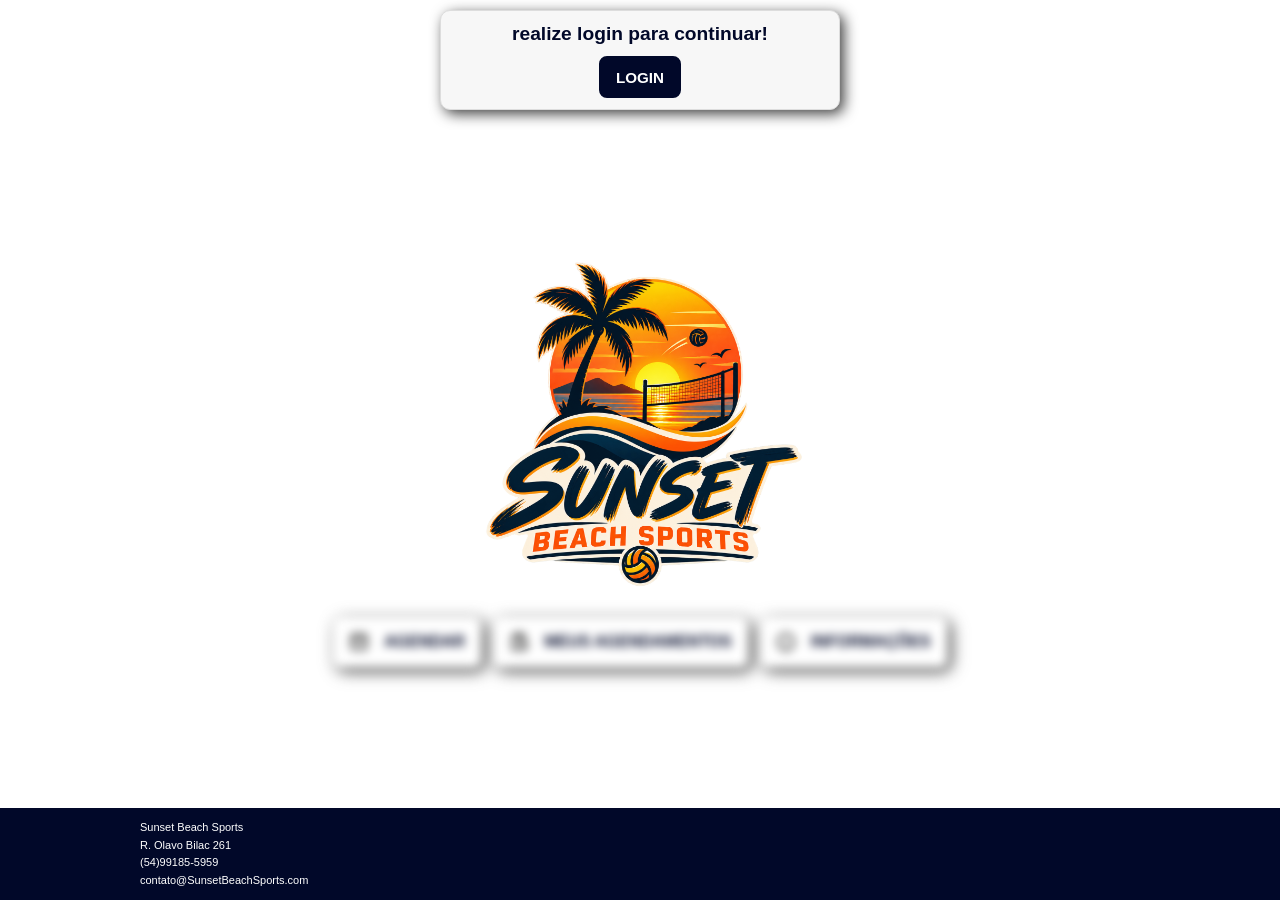
<file: index.html>
<!doctype html>
<html lang="pt-br">
  <head>
    <meta charset="UTF-8" />
    <meta name="viewport" content="width=device-width, initial-scale=1.0" />
    <title>PAGINA HOME</title>
    <link rel="stylesheet" href="CSS/global.css" />
    <link rel="stylesheet" href="CSS/index.css" />
  </head>
  <body>
    <main>
      <div id="container-usuario-logado"></div>

      <div class="container-home">
        <img
          class="logo"
          src="assets/images/global/logo.png"
          alt="logo-sunset-beach-sports"
        />
        <div id="container-desfoque" class="desfoque">
          <nav class="navegacao-home">
            <a href="./pages/agendamento.html"
              ><img
                class="icone"
                src="assets/icons/agendamentos.svg"
                alt=""
              /><span>AGENDAR</span></a
            >
            <a href="./pages/reservas.html"
              ><img class="icone" src="assets/icons/reservas.svg" alt="" />
              <span>MEUS AGENDAMENTOS</span></a
            >
            <a href="./pages/info.html"
              ><img class="icone" src="assets/icons/contato.svg" alt="" />
              <span>INFORMAÇÕES</span></a
            >
          </nav>
        </div>
      </div>
    </main>
    <footer class="rodape">
      <div class="container-info-rodape">
        <p>Sunset Beach Sports</p>
        <p>R. Olavo Bilac 261</p>
        <p>(54)99185-5959</p>
        <p>contato@SunsetBeachSports.com</p>
      </div>
      <script src="./javascript/auth.js"></script>
      <script src="./javascript/index.js"></script>
    </footer>
  </body>
</html>
</file>
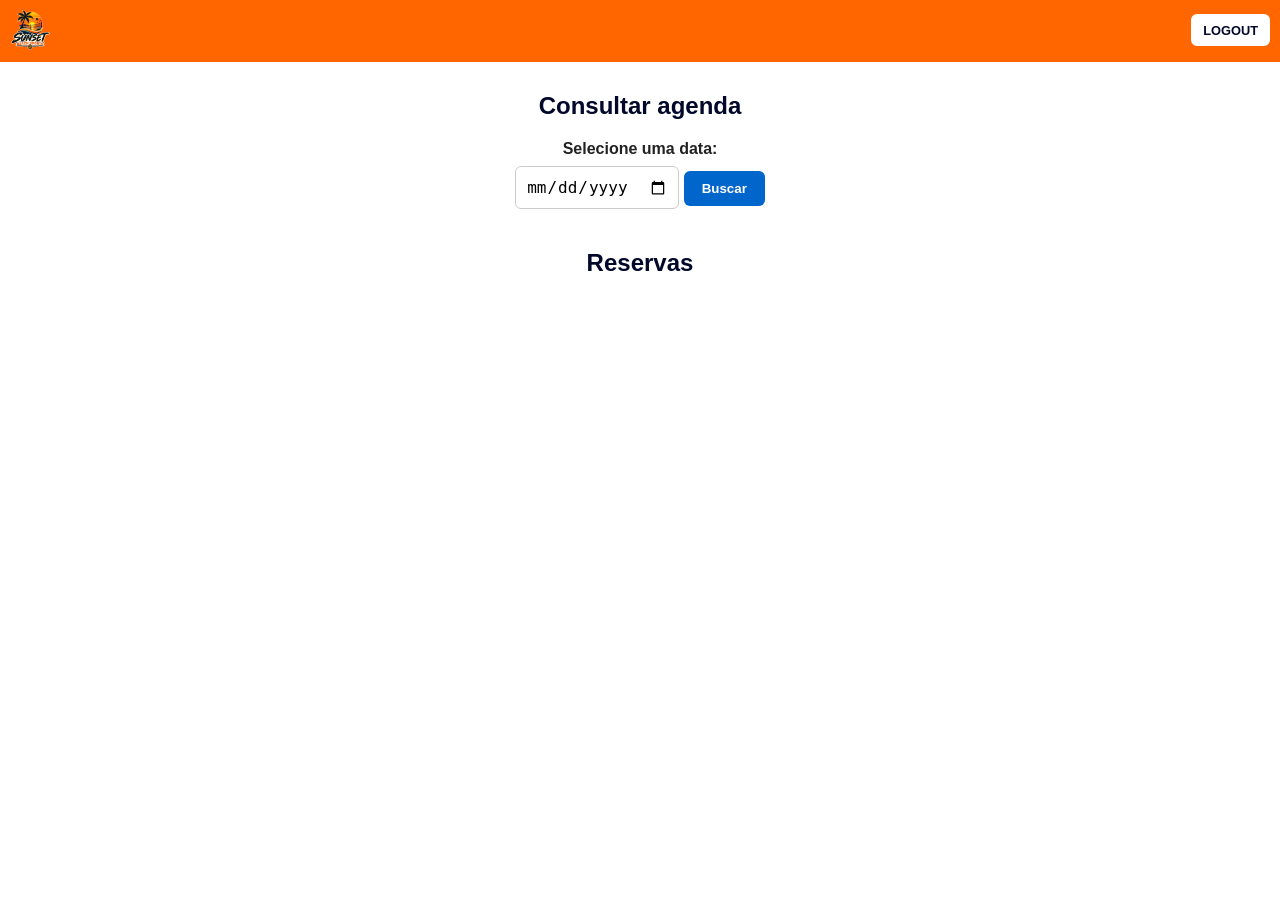
<file: pages/administrador.html>
<!doctype html>
<html lang="pt-br">
  <head>
    <meta charset="UTF-8" />

    <meta name="viewport" content="width=device-width, initial-scale=1.0" />

    <title>Consultar Reservas</title>

    <link rel="stylesheet" href="../CSS/global.css" />

    <link rel="stylesheet" href="../CSS/administrador.css" />
  </head>

  <body>
    <header>
      <nav id="navegacao-rapida">
        <img class="logo-header" src="../assets/images/global/logo.png" />
      </nav>
      <button id="btn-logout">LOGOUT</button>
    </header>
    <main>
      <section>
        <h2>Consultar agenda</h2>

        <label for="data-consulta"> Selecione uma data: </label>

        <input type="date" id="data-consulta" />

        <button id="buscar-reservas">Buscar</button>
      </section>

      <section>
        <h2>Reservas</h2>

        <div id="lista-reservas">
          <!-- Reservas serão adicionadas aqui -->
        </div>
      </section>
    </main>
    <script src="../javascript/usuarios.js" defer></script>
    <script src="../javascript/auth.js" defer></script>
    <script src="../javascript/reservas.js" defer></script>
    <script src="../javascript/administrador.js" defer></script>
  </body>
</html>
</file>
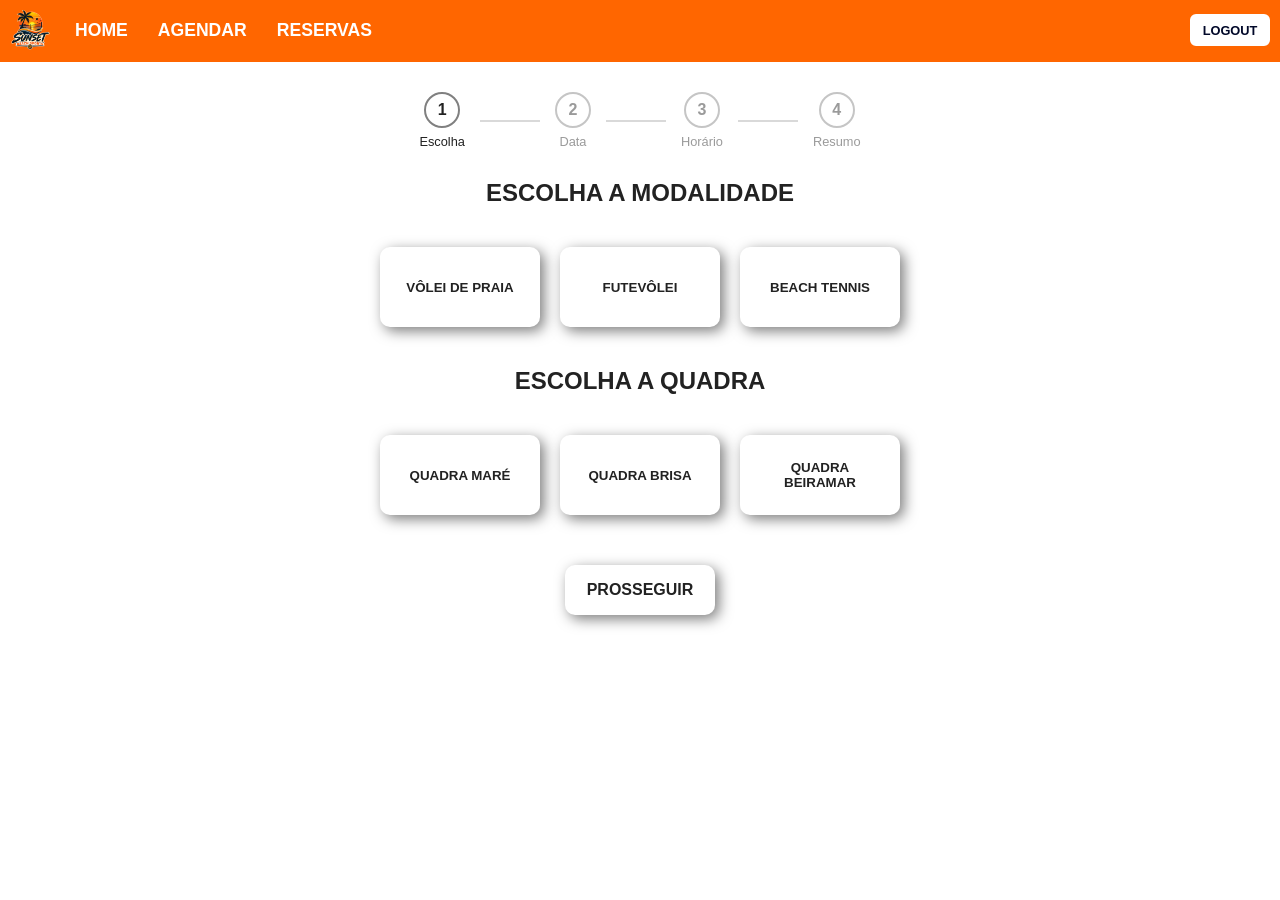
<file: pages/agendamento.html>
<!doctype html>
<html lang="pt-br">
  <head>
    <link rel="stylesheet" href="../CSS/global.css" />
    <link href="../CSS/agendamento.css" rel="stylesheet" />
    <meta charset="UTF-8" />
    <meta name="viewport" content="width=device-width, initial-scale=1.0" />
    <title>AGENDAMENTOS</title>
  </head>
  <body>
    <header>
      <nav id="navegacao-rapida">
        <img class="logo-header" src="../assets/images/global/logo.png" />
        <a href="../index.html">HOME</a>
        <a href="agendamento.html">AGENDAR</a>
        <a href="reservas.html">RESERVAS</a>
        <button id="btn-logout">LOGOUT</button>
      </nav>
    </header>
    <main>
      <div class="progresso">
        <div class="passo ativo" data-etapa="1">
          <span>1</span>
          <p>Escolha</p>
        </div>

        <div class="linha"></div>

        <div class="passo" data-etapa="2">
          <span>2</span>
          <p>Data</p>
        </div>

        <div class="linha"></div>

        <div class="passo" data-etapa="3">
          <span>3</span>
          <p>Horário</p>
        </div>

        <div class="linha"></div>

        <div class="passo" data-etapa="4">
          <span>4</span>
          <p>Resumo</p>
        </div>
      </div>
      <section id="etapa1" class="ativo">
        <h2 class="titulo-etapa">ESCOLHA A MODALIDADE</h2>

        <div class="cards-container" id="modalidades-container"></div>

        <h2 class="titulo-etapa">ESCOLHA A QUADRA</h2>

        <div class="cards-container" id="quadras-container"></div>

        <div class="seguir-progresso">
          <button type="button" class="btn-prosseguir" id="btn-etapa1">
            PROSSEGUIR
          </button>
        </div>
      </section>

      <!-- Etapa 2: Calendário -->
      <section id="etapa2">
        <h2 class="titulo-etapa">ESCOLHA UMA DATA</h2>

        <div class="calendario">
          <div class="mes" id="mes"></div>

          <div class="nav">
            <button type="button" id="mes-anterior">◀</button>
            <button type="button" id="mes-proximo">▶</button>
          </div>

          <div class="dias" id="dias"></div>
        </div>

        <div class="seguir-progresso">
          <button type="button" class="btn-voltar" id="btn-voltar-etapa2">
            VOLTAR
          </button>

          <button type="button" class="btn-prosseguir" id="btn-etapa2">
            PROSSEGUIR
          </button>
        </div>
      </section>

      <!------------------------------------------------------->
      <section id="etapa3">
        <h2 class="titulo-etapa">ESCOLHA O HORÁRIO</h2>

        <div class="horarios-container" id="horarios-container"></div>

        <div class="seguir-progresso">
          <button type="button" id="btn-voltar-etapa3">VOLTAR</button>

          <button type="button" id="btn-etapa3">PROSSEGUIR</button>
        </div>
      </section>

      <section id="etapa4">
        <h2 class="titulo-etapa">RESUMO DA RESERVA</h2>

        <div id="resumo-reserva"></div>

        <div class="acoes-resumo">
          <button type="button" id="btn-voltar-etapa4">VOLTAR</button>

          <button type="button" id="btn-confirmar-reserva">
            CONFIRMAR RESERVA
          </button>
        </div>
      </section>
    </main>
    <script src="../javascript/auth.js" defer></script>
    <script src="../javascript/main.js" defer></script>
    <script src="../javascript/dados.js" defer></script>
    <script src="../javascript/reservas.js" defer></script>
    <script src="../javascript/etapa1.js" defer></script>
    <script src="../javascript/etapa2.js" defer></script>
    <script src="../javascript/etapa3.js" defer></script>
    <script src="../javascript/etapa4.js" defer></script>
  </body>
</html>
</file>
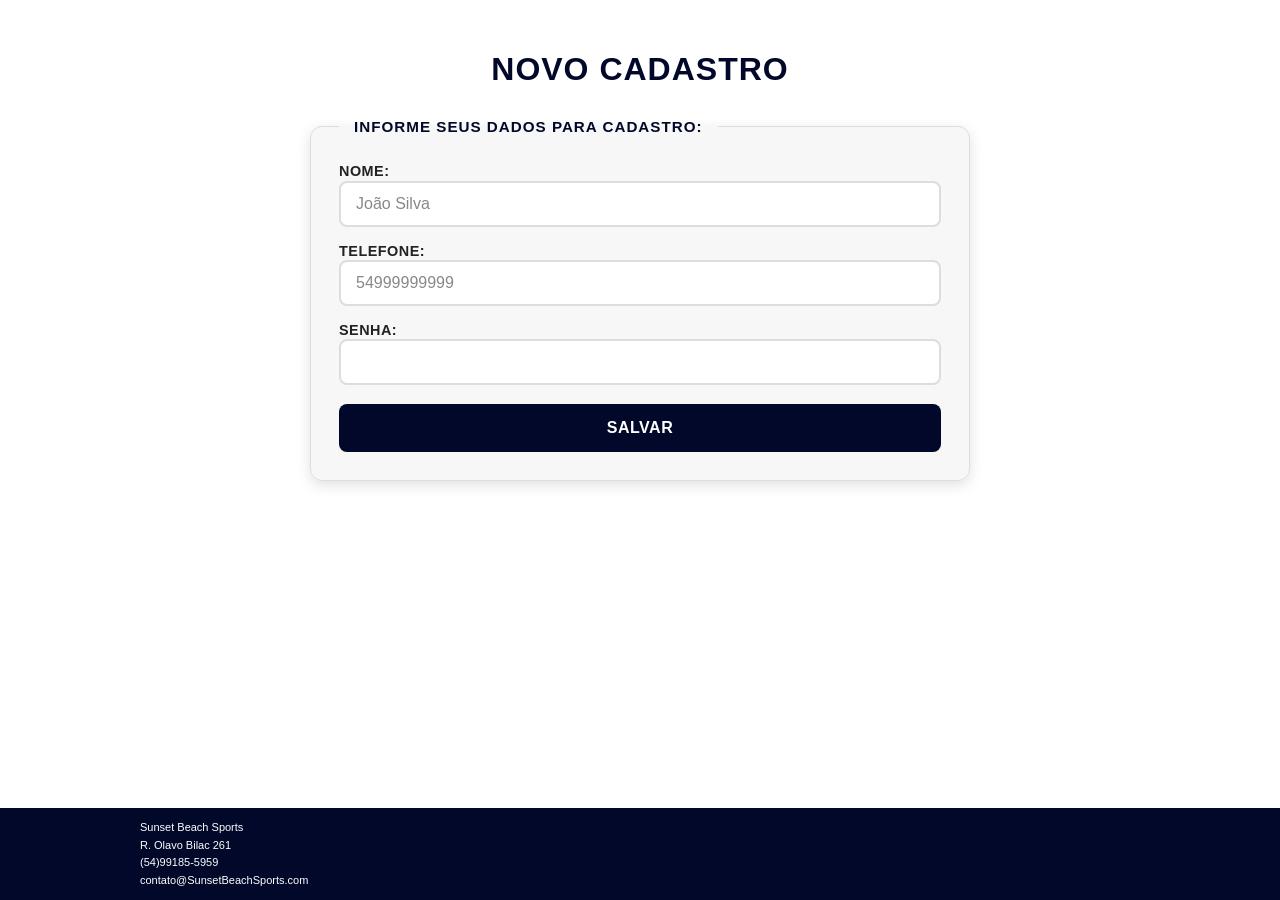
<file: pages/cadastro.html>
<!doctype html>
<html lang="pt-br">
  <head>
    <meta charset="UTF-8" />
    <meta name="viewport" content="width=device-width, initial-scale=1.0" />
    <link rel="stylesheet" href="../CSS/global.css" />
    <link rel="stylesheet" href="../CSS/cadastro.css" />
    <title>Página de Cadastro</title>
  </head>
  <body>
    <main>
      <h1 class="titulo">NOVO CADASTRO</h1>

      <form id="dados-cadastro">
        <fieldset class="fieldset-dados">
          <legend>INFORME SEUS DADOS PARA CADASTRO:</legend>
          <div class="container-inputs">
            <label
              >NOME:
              <input
                type="text"
                id="nome-usuario"
                required
                placeholder="João Silva"
            /></label>
          </div>
          <div class="container-inputs">
            <label
              >TELEFONE:
              <input
                type="tel"
                id="telefone"
                placeholder="54999999999"
                maxlength="11"
                inputmode="numeric"
                required
            /></label>
          </div>
          <div class="container-inputs">
            <label
              >SENHA:
              <input type="password" id="senha" minlength="8" required />
            </label>
          </div>
          <button type="submit">SALVAR</button>
        </fieldset>
      </form>
      <div id="container-mensagem-cadastro">
        <div id="mensagem-cadastro"></div>
      </div>
    </main>
    <footer class="rodape">
      <div class="container-info-rodape">
        <p>Sunset Beach Sports</p>
        <p>R. Olavo Bilac 261</p>
        <p>(54)99185-5959</p>
        <p>contato@SunsetBeachSports.com</p>
      </div>
    </footer>
    <script src="../javascript/usuarios.js"></script>
    <script src="../javascript/cadastro.js"></script>
  </body>
</html>
</file>
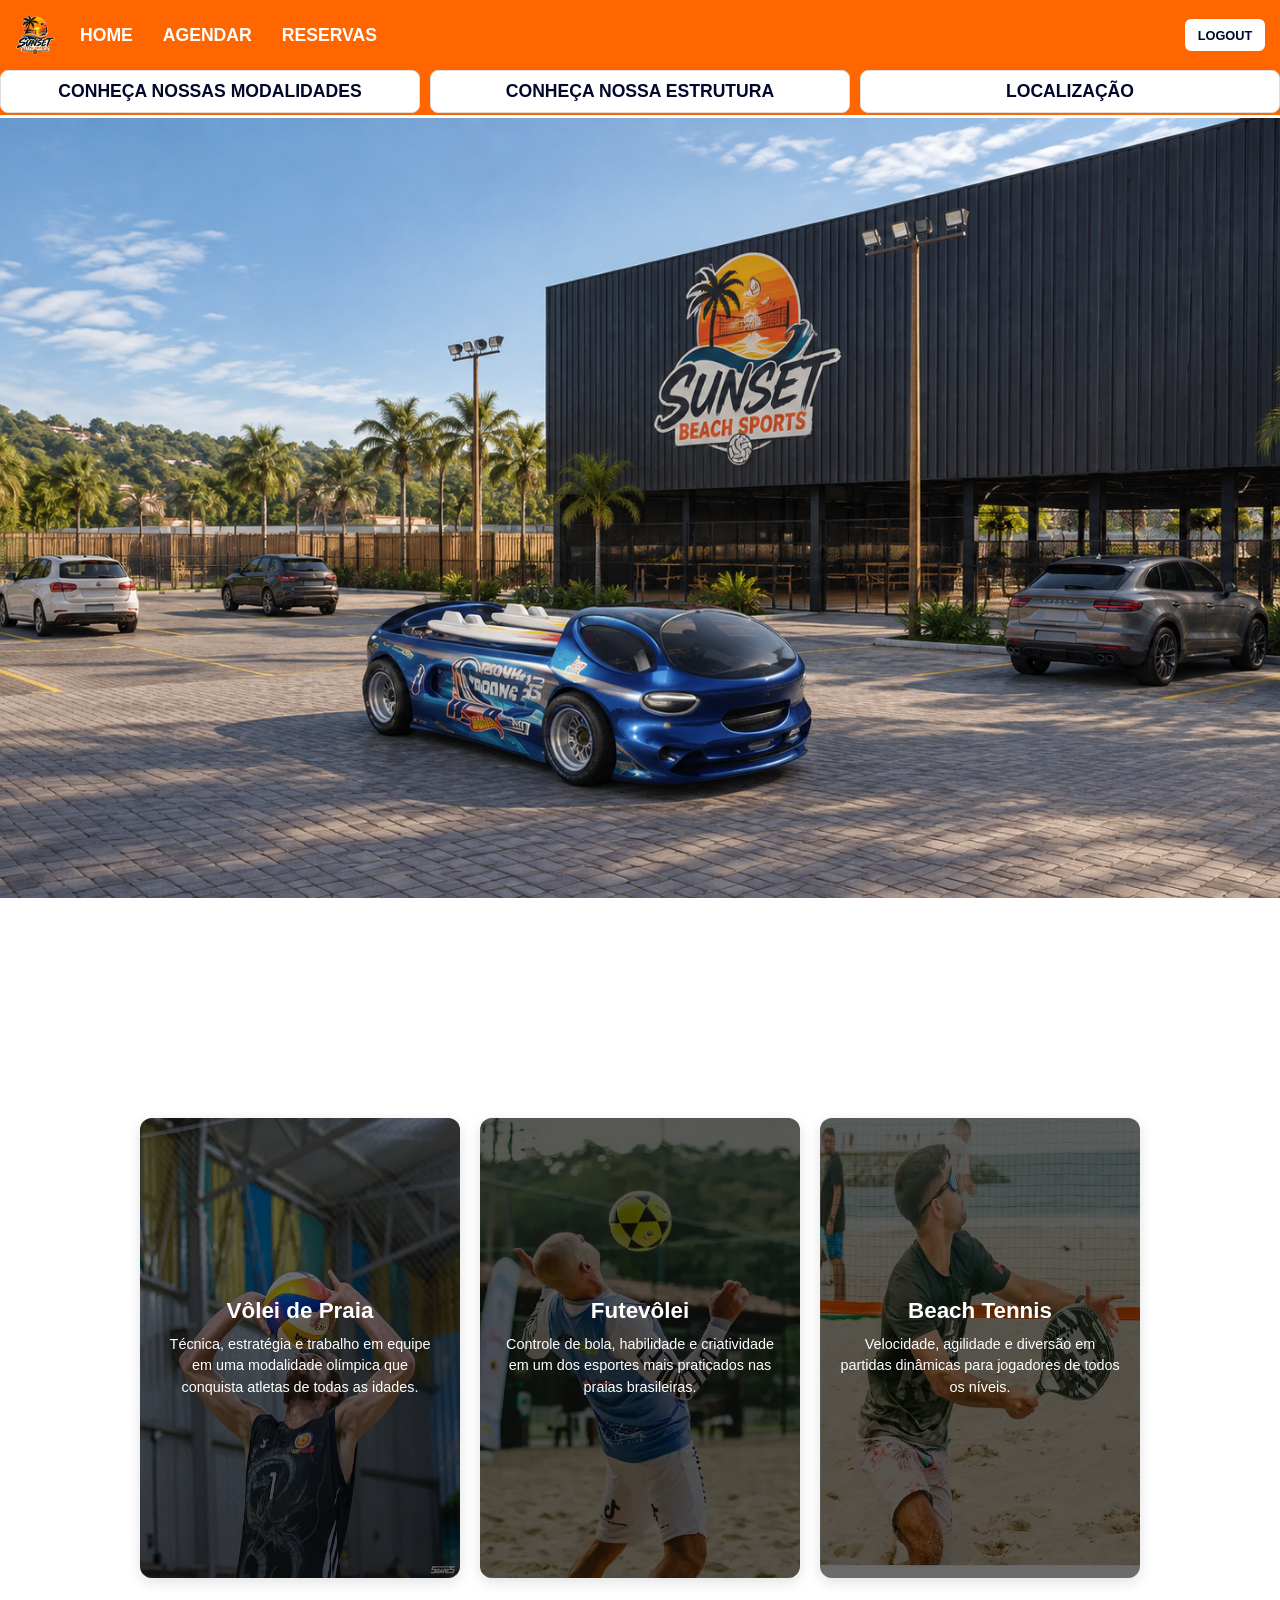
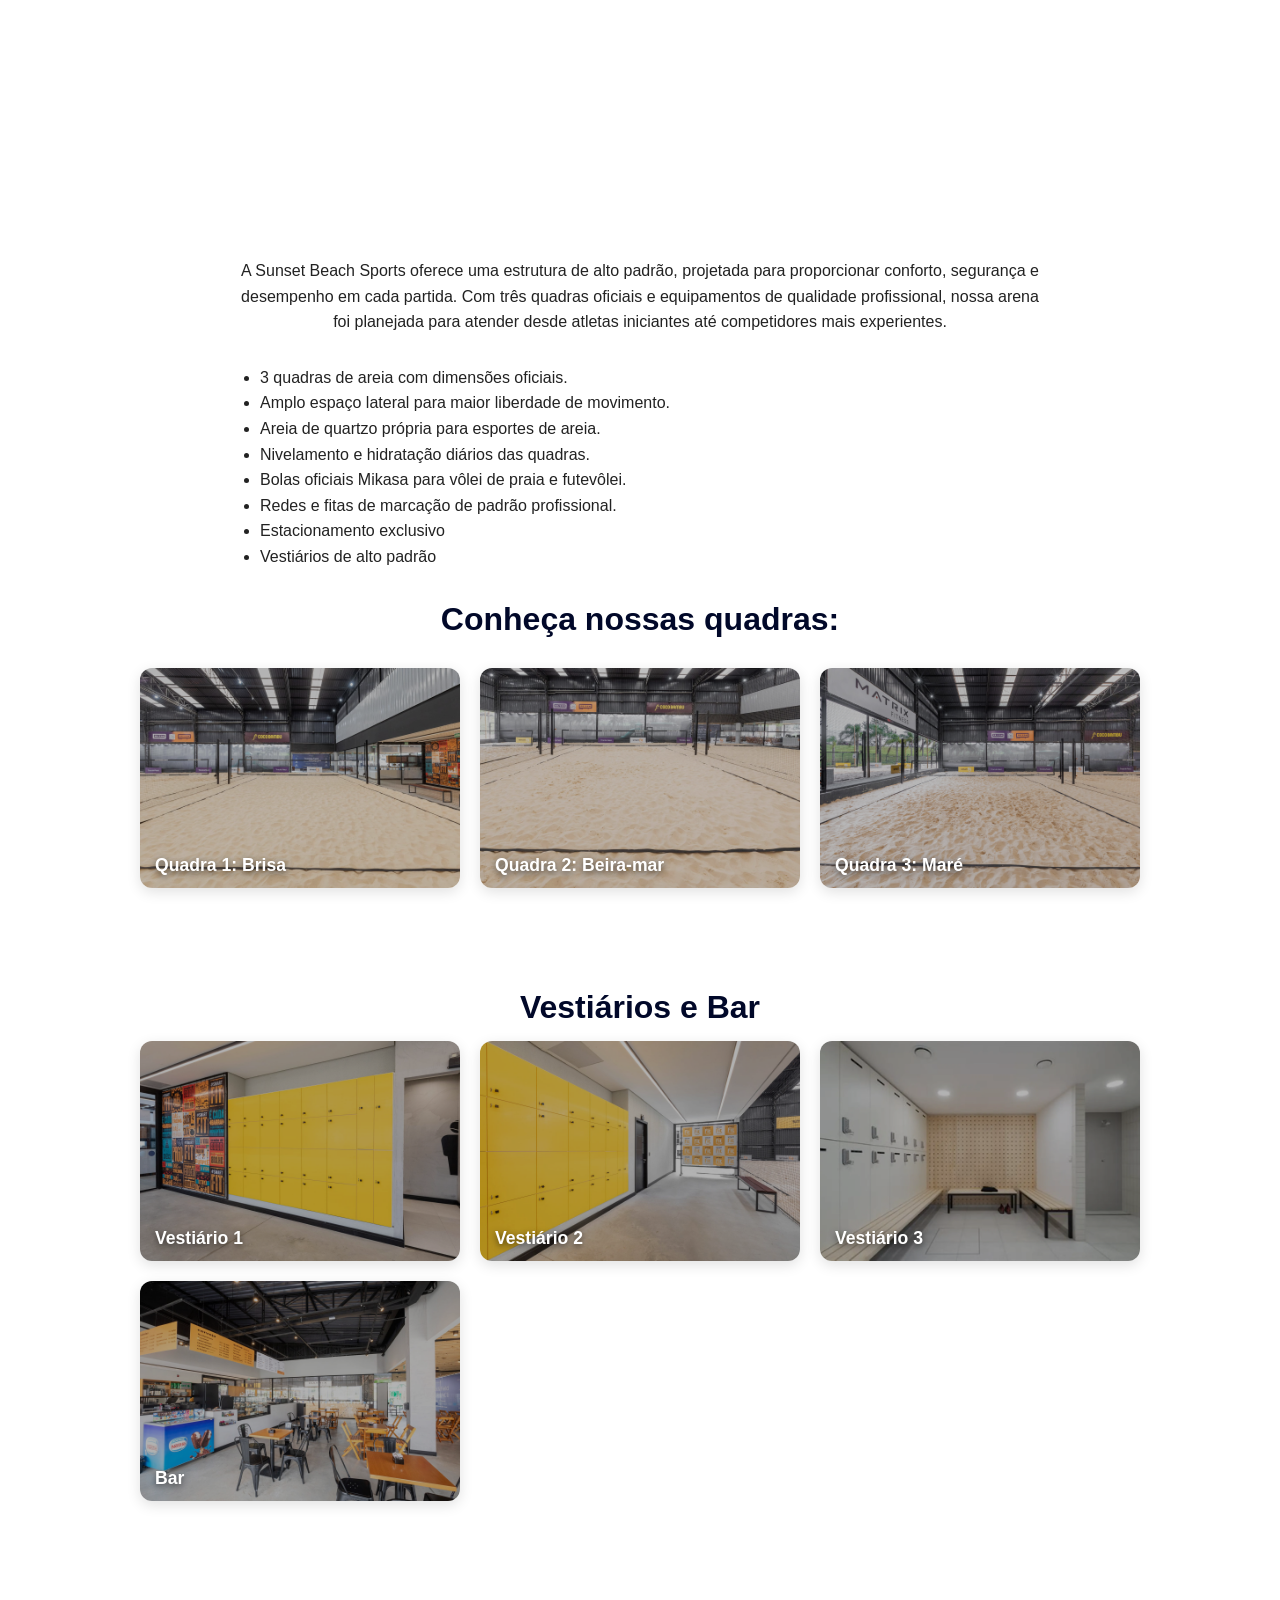
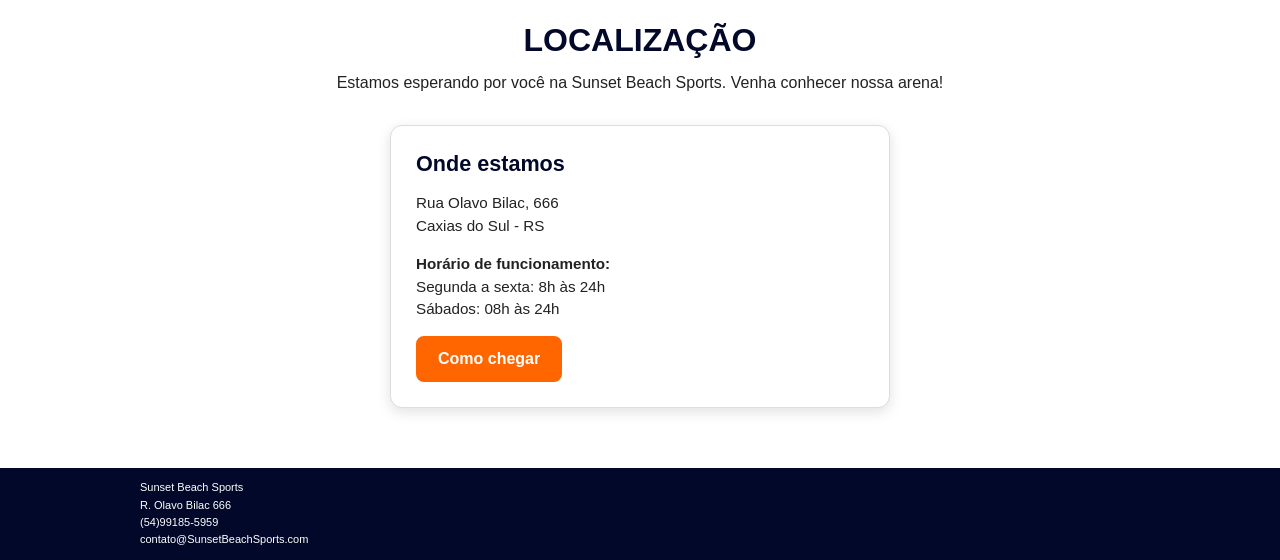
<file: pages/info.html>
<!doctype html>
<html lang="pt-br">
  <head>
    <meta charset="UTF-8" />
    <meta name="viewport" content="width=device-width, initial-scale=1.0" />
    <title>INFO</title>
    <link rel="stylesheet" href="../CSS/global.css" />
    <link rel="stylesheet" href="../CSS/info.css" />
  </head>
  <body>
    <header>
      <nav id="navegacao-rapida">
        <img class="logo-header" src="../assets/images/global/logo.png" />
        <a href="../index.html">HOME</a>
        <a href="agendamento.html">AGENDAR</a>
        <a href="reservas.html">RESERVAS</a>
        <button id="btn-logout">LOGOUT</button>
      </nav>

      <nav id="selecao-informacao">
        <div class="selecao-informacao">
          <ul>
            <li>
              <a href="#modalidades" class="btn">CONHEÇA NOSSAS MODALIDADES</a>
            </li>
            <li>
              <a href="#estrutura" class="btn"> CONHEÇA NOSSA ESTRUTURA </a>
            </li>
            <li>
              <a href="#localizacao" class="btn"> LOCALIZAÇÃO </a>
            </li>
          </ul>
        </div>
      </nav>
    </header>
    <!--ESTRUTURA DA PAGINA -->
    <main>
      <div class="imagem-de-fundo">
        <img
          src="../assets/images/contato_imgs/estrutura/fachada_sunset_beach_sports.png"
          alt="FACHADA DA QUADRA"
        />
      </div>
      <!--MODALIDADES-->
      <section id="modalidades">
        <div class="cards">
          <article class="card">
            <img
              src="../assets/images/contato_imgs/esportes/volei-de-praia.webp"
              alt="Atleta praticando vôlei de praia"
            />

            <div class="overlay">
              <div class="conteudo">
                <h3>Vôlei de Praia</h3>

                <p>
                  Técnica, estratégia e trabalho em equipe em uma modalidade
                  olímpica que conquista atletas de todas as idades.
                </p>
              </div>
            </div>
          </article>

          <article class="card">
            <img
              src="../assets/images/contato_imgs/esportes/futevolei.webp"
              alt="Atleta praticando futevôlei"
            />

            <div class="overlay">
              <div class="conteudo">
                <h3>Futevôlei</h3>
                <p>
                  Controle de bola, habilidade e criatividade em um dos esportes
                  mais praticados nas praias brasileiras.
                </p>
              </div>
            </div>
          </article>

          <article class="card">
            <img
              src="../assets/images/contato_imgs/esportes/beach-tennis.webp"
              alt="Pessoa jogando beach tennis"
            />

            <div class="overlay">
              <div class="conteudo">
                <h3>Beach Tennis</h3>

                <p>
                  Velocidade, agilidade e diversão em partidas dinâmicas para
                  jogadores de todos os níveis.
                </p>
              </div>
            </div>
          </article>
        </div>
      </section>

      <!--ESTRUTURA DA QUADRA-->
      <section id="estrutura">
        <div class="conteudo-estrutura">
          <p>
            A Sunset Beach Sports oferece uma estrutura de alto padrão,
            projetada para proporcionar conforto, segurança e desempenho em cada
            partida. Com três quadras oficiais e equipamentos de qualidade
            profissional, nossa arena foi planejada para atender desde atletas
            iniciantes até competidores mais experientes.
          </p>
          <ul>
            <li>3 quadras de areia com dimensões oficiais.</li>
            <li>Amplo espaço lateral para maior liberdade de movimento.</li>
            <li>Areia de quartzo própria para esportes de areia.</li>
            <li>Nivelamento e hidratação diários das quadras.</li>
            <li>Bolas oficiais Mikasa para vôlei de praia e futevôlei.</li>
            <li>Redes e fitas de marcação de padrão profissional.</li>
            <li>Estacionamento exclusivo</li>
            <li>Vestiários de alto padrão</li>
          </ul>
          <h2>Conheça nossas quadras:</h2>
          <div class="fotos-quadras">
            <section class="quadra-1">
              <img
                src="../assets/images/contato_imgs/estrutura/quadra-1-mare.jpg"
                alt="Quadra 1, Maré "
                width="1080px"
                height="720px"
              />
              <h3>Quadra 1: Brisa</h3>
            </section>

            <section class="quadra-2">
              <img
                src="../assets/images/contato_imgs/estrutura/quadra-2-brisa.jpg"
                alt="Quadra 2, Brisa "
                width="1080px"
                height="720px"
              />
              <h3>Quadra 2: Beira-mar</h3>
            </section>

            <section class="quadra-3">
              <img
                src="../assets/images/contato_imgs/estrutura/quadra-3-beira-mar.jpg"
                alt="Quadra 3, Beira-mar "
                width="1080px"
                height="720px"
              />
              <h3>Quadra 3: Maré</h3>
            </section>
          </div>
        </div>
      </section>
      <!-----ADICIONADO HOJE!!!!!!!!!!!!!!!!!!!!---------------------->
      <section id="vestiarios">
        <h2>Vestiários e Bar</h2>
        <div class="galeria">
          <section class="card">
            <img
              src="../assets/images/contato_imgs/estrutura/vestiario.jpg"
              alt="Armários do vestiário"
            />
            <h3>Vestiário 1</h3>
          </section>

          <section class="card">
            <img
              src="../assets/images/contato_imgs/estrutura/vestiario 2.jpg"
              alt="Armários adicionais"
            />
            <h3>Vestiário 2</h3>
          </section>

          <section class="card">
            <img
              src="../assets/images/contato_imgs/estrutura/vestiario-interno.webp"
              alt="Vista do vestiário"
            />
            <h3>Vestiário 3</h3>
          </section>

          <section class="card">
            <img
              src="../assets/images/contato_imgs/estrutura/bar.jpg"
              alt="Área do bar"
            />
            <h3>Bar</h3>
          </section>
        </div>
      </section>

      <!------------------------------------------------------------------------------->
      <section id="localizacao">
        <div class="titulo-secao">
          <h2>LOCALIZAÇÃO</h2>
          <p>
            Estamos esperando por você na Sunset Beach Sports. Venha conhecer
            nossa arena!
          </p>
        </div>

        <div class="localizacao-conteudo">
          <div class="endereco">
            <h3>Onde estamos</h3>

            <p>
              Rua Olavo Bilac, 666<br />
              Caxias do Sul - RS
            </p>

            <p>
              <strong>Horário de funcionamento:</strong><br />
              Segunda a sexta: 8h às 24h<br />
              Sábados: 08h às 24h<br />
            </p>

            <a
              href="https://www.google.com/maps/search/?api=1&query=Rua+Olavo+Bilac+666+Caxias+do+Sul+RS"
              target="_blank"
              rel="noopener noreferrer"
              class="btn"
            >
              Como chegar
            </a>
          </div>
        </div>
      </section>
    </main>

    <footer class="rodape">
      <div class="container-info-rodape">
        <p>Sunset Beach Sports</p>
        <p>R. Olavo Bilac 666</p>
        <p>(54)99185-5959</p>
        <p>contato@SunsetBeachSports.com</p>
      </div>
    </footer>
  </body>
</html>
</file>
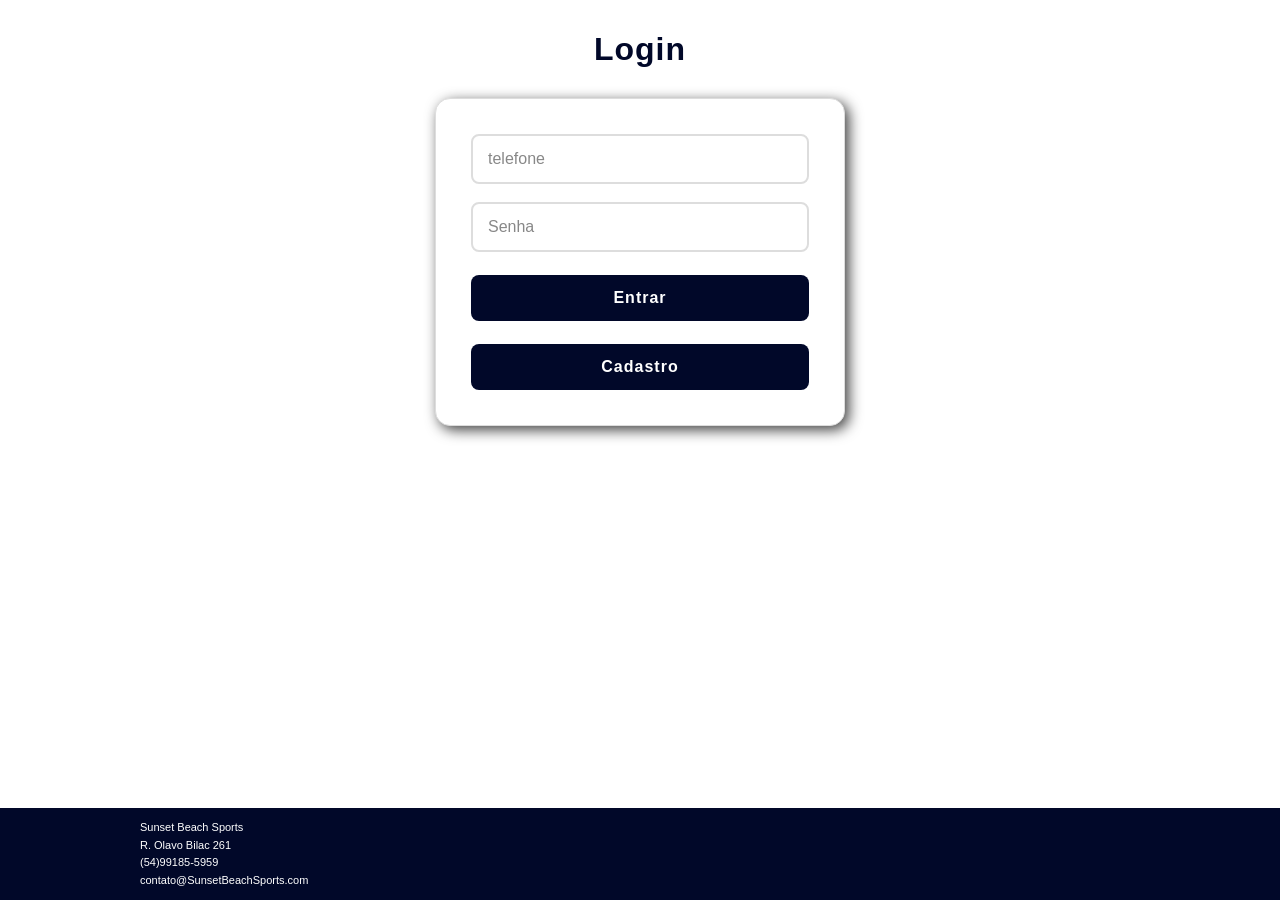
<file: pages/login.html>
<!doctype html>
<html lang="pt-br">
  <head>
    <meta charset="UTF-8" />
    <meta name="viewport" content="width=device-width, initial-scale=1.0" />
    <title>PÁGINA DE LOGIN</title>
    <link rel="stylesheet" href="../CSS/global.css" />
    <link rel="stylesheet" href="../CSS/login.css" />
  </head>
  <body>
    <main>
      <h2>Login</h2>
      <form id="form-login">
        <input type="tel" id="login-telefone" placeholder="telefone" required />
        <!--<input type="nome" id="login-nome" placeholder="Nome" required />-->
        <input type="password" id="login-senha" placeholder="Senha" required />
        <button type="submit">Entrar</button>
        <!--adicionado o <a> envlvendo o botão para ir ao cadastro+-->
        <a href="cadastro.html"><button type="button">Cadastro</button></a>
      </form>
      <div id="mensagem-login"></div>
    </main>
    <footer class="rodape">
      <div class="container-info-rodape">
        <p>Sunset Beach Sports</p>
        <p>R. Olavo Bilac 261</p>
        <p>(54)99185-5959</p>
        <p>contato@SunsetBeachSports.com</p>
      </div>
    </footer>
    <script src="../javascript/usuarios.js"></script>
    <script src="../javascript/auth.js"></script>
    <script src="../javascript/login.js"></script>
  </body>
</html>
</file>
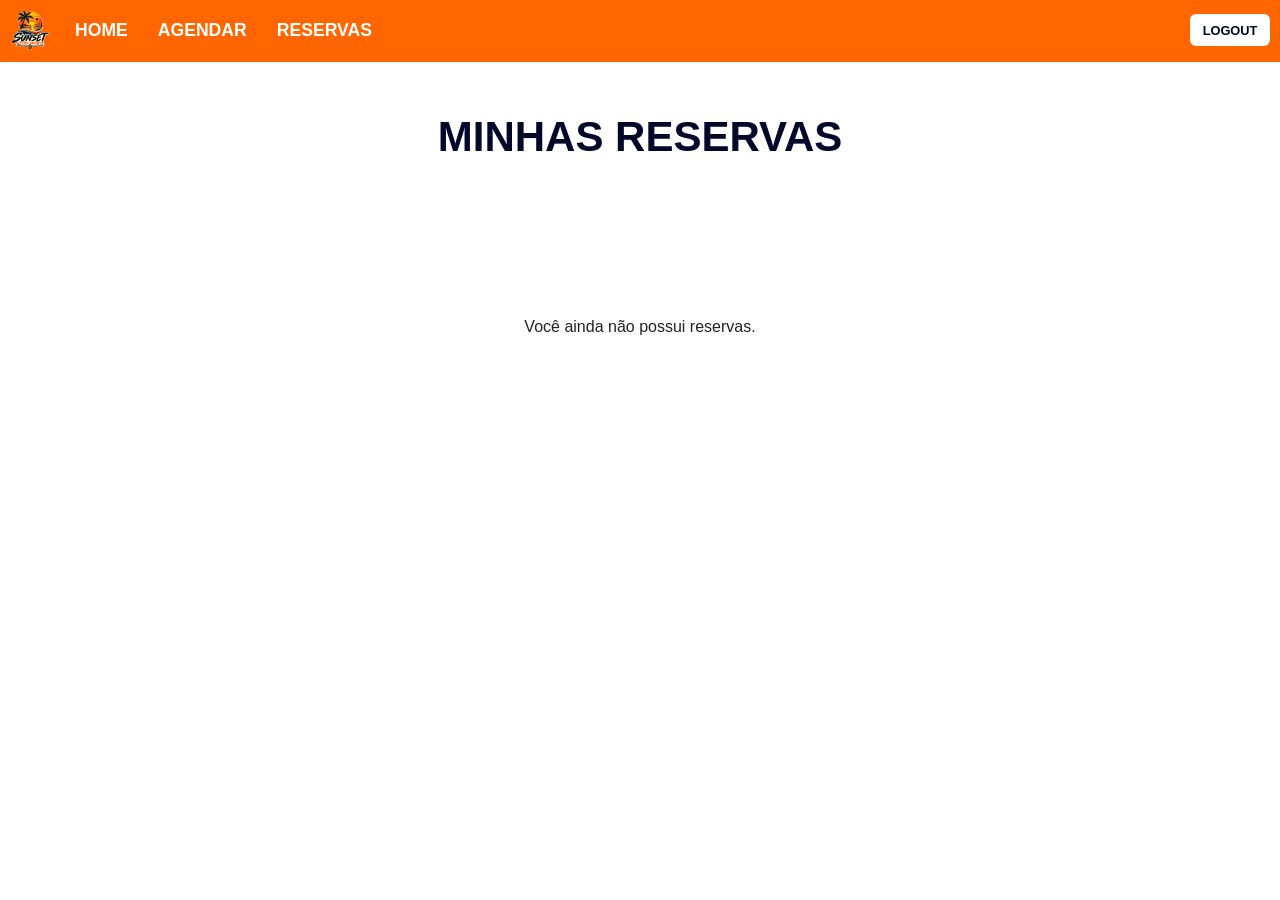
<file: pages/reservas.html>
<!doctype html>
<html lang="pt-br">
  <head>
    <meta charset="UTF-8" />

    <meta name="viewport" content="width=device-width, initial-scale=1.0" />

    <title>Minhas Reservas</title>

    <link rel="stylesheet" href="../CSS/global.css" />

    <link rel="stylesheet" href="../CSS/reservas.css" />
  </head>

  <body>
    <header>
      <nav id="navegacao-rapida">
        <img class="logo-header" src="../assets/images/global/logo.png" />
        <a href="../index.html">HOME</a>
        <a href="agendamento.html">AGENDAR</a>
        <a href="reservas.html">RESERVAS</a>
        <button id="btn-logout">LOGOUT</button>
      </nav>
    </header>
    <main>
      <section class="reservas">
        <h1>MINHAS RESERVAS</h1>

        <div id="lista-reservas" class="lista-reservas"></div>

        <div id="sem-reservas" class="sem-reservas"></div>
      </section>
    </main>

    <script src="../javascript/auth.js"></script>

    <script src="../javascript/dados.js" defer></script>

    <script src="../javascript/main.js" defer></script>

    <script src="../javascript/reservas.js" defer></script>

    <script src="../javascript/pagReservas.js" defer></script>
  </body>
</html>
</file>
<file: CSS/global.css>
/* =========================================================
   VARIÁVEIS
========================================================= */

:root {

    --sol: #FFCC00;
    --laranja-por-do-sol: #FF6600;
    --azul-do-mar: #0066CC;
    --mar-profundo: #010829;
    --palmeira: #228B22;


    --areia-fina: #F5E6C8;
    --branco: #FFFFFF;


    --texto: #222222;
    --cinza: #666666;
    --borda: #DDDDDD;
    --fundo-formulario: #F7F7F7;
    --placeholder: #888888;


    --raio: 10px;
    --sombra: 4px 4px 14px rgb(65, 65, 65);


    --transicao: 0.2s ease;
}

* {
    margin: 0;
    padding: 0;

    box-sizing: border-box;
}

html {
    width: 100%;
    min-height: 100%;

    scroll-behavior: smooth;
}

body {
    width: 100%;
    min-height: 100vh;

    display: flex;
    flex-direction: column;

    margin: 0;
    padding: 0;

    background-color: var(--branco);
    color: var(--texto);

    font-family: 'Franklin Gothic Medium', sans-serif;

    overflow-x: hidden;
}

a {
    color: inherit;
}

header {
    width: 100%;

    padding: 10px;

    display: flex;
    align-items: center;

    border: none;
    border-bottom: 2px solid var(--laranja-por-do-sol);

    background-color: var(--laranja-por-do-sol);
    color: var(--branco);

    font-size: 1.1rem;
}

#navegacao-rapida {
    width: 100%;

    display: flex;

    align-items: center;

    gap: 20px;

    flex-wrap: wrap;
}

header .logo-header {
    width: auto;
    max-height: 40px;

    display: block;

    margin: 0;
}

header a {
    padding: 8px 5px;

    color: var(--branco);

    font-weight: 700;

    text-decoration: none;

    border-radius: 6px;

    transition:
        background-color var(--transicao),
        color var(--transicao);
}

header a:hover {
    background-color: rgba(255, 255, 255, 0.15);
}

header a:focus-visible {
    outline: 3px solid rgba(255, 255, 255, 0.7);
    outline-offset: 2px;
}


/* =========================================================
   BOTÃO DO CABEÇALHO
   Ex.: LOGIN / LOGOUT
========================================================= */

header button {
    width: 80px;
    min-height: 32px;

    margin-left: auto;

    padding: 6px 10px;

    align-self: center;

    border: 2px solid var(--branco);
    border-radius: 6px;

    background-color: var(--branco);
    color: var(--mar-profundo);

    font-size: 0.8rem;
    font-weight: 700;

    text-align: center;

    cursor: pointer;

    transition:
        background-color var(--transicao),
        border-color var(--transicao),
        color var(--transicao),
        transform var(--transicao),
        box-shadow var(--transicao);
}

header button:hover {
    background-color: var(--mar-profundo);
    border-color: var(--mar-profundo);

    color: var(--branco);

    transform: translateY(-1px);

    box-shadow: var(--sombra);
}

header button:active {
    transform: translateY(0);
}

header button:focus-visible {
    outline: 3px solid rgba(255, 255, 255, 0.7);
    outline-offset: 2px;
}


/* =========================================================
   RODAPÉ GLOBAL
========================================================= */

.rodape {
    width: 100%;

    min-height: 65px;

    padding: 10px 0;

    display: flex;
    align-items: center;

    background-color: var(--mar-profundo);
    color: var(--branco);

    flex-shrink: 0;
}


.container-info-rodape {
    width: min(90%, 1000px);

    margin: 0 auto;
}


.rodape p {
    margin: 2px 0;

    color: var(--branco);

    font-size: 11px;
    line-height: 1.4;
}


/* =========================================================
   RESPONSIVIDADE — TABLET
========================================================= */

@media (max-width: 768px) {

    header {
        padding: 9px 12px;
    }

    #navegacao-rapida {
        gap: 12px;
    }

    header .logo-header {
        max-height: 36px;
    }

    header a {
        font-size: 0.9rem;
    }
}


/* =========================================================
   RESPONSIVIDADE — CELULAR
========================================================= */

@media (max-width: 600px) {

    header {
        padding: 8px 10px;
    }

    #navegacao-rapida {
        gap: 8px;
    }

    header .logo-header {
        max-height: 34px;
    }

    header a {
        padding: 6px 4px;

        font-size: 0.8rem;
    }

    header button {
        width: 72px;
        min-height: 30px;

        padding: 5px 8px;

        font-size: 0.75rem;
    }

    .rodape {
        min-height: 50px;

        padding: 7px 0;
    }

    .rodape p {
        font-size: 9px;
        line-height: 1.3;
    }
}


/* =========================================================
   CELULAR PEQUENO
========================================================= */

@media (max-width: 400px) {

    #navegacao-rapida {
        gap: 6px;
    }

    header .logo-header {
        max-height: 30px;
    }

    header a {
        font-size: 0.75rem;
    }

    header button {
        width: 68px;

        font-size: 0.7rem;
    }
}
</file>
<file: CSS/index.css>
* {
    box-sizing: border-box;
}

html {
    width: 100%;
    margin: 0;
    padding: 0;
}

body {
    width: 100%;
    min-height: 100vh;
    margin: 0;
    padding: 0;

    display: flex;
    flex-direction: column;

    background-color: var(--branco);
    color: var(--texto);
}


/* =========================================================
   PÁGINA INICIAL
========================================================= */

main {
    width: 100%;
    min-height: 87dvh;

    margin: 0;
    padding: 0;

    display: flex;
    flex-direction: column;

    flex: 1;
}


/* =========================================================
   BLOQUEIO / DESFOQUE
========================================================= */

.desfoque {
    filter: blur(5px);
    pointer-events: none;
    user-select: none;
}


/* =========================================================
   USUÁRIO LOGADO
========================================================= */

#container-usuario-logado {
    width: min(90%, 400px);
    min-height: 100px;

    margin: 10px auto 0;
    padding: 10px;

    display: flex;
    flex-direction: column;

    align-items: center;
    justify-content: center;

    border: 1px solid var(--borda);
    border-radius: var(--raio);

    background-color: var(--fundo-formulario);

    box-shadow: var(--sombra);
}


/* =========================================================
   TEXTO DO USUÁRIO
========================================================= */

#container-usuario-logado p {
    margin: 0 0 10px;

    color: var(--mar-profundo);

    font-size: 1.2rem;
    font-weight: 700;

    line-height: 1.3;
    text-align: center;
}


/* =========================================================
   BOTÕES DE LOGIN / LOGOUT
========================================================= */

#btn-logout,
#btn-login {
    width: 100%;
    max-width: 120px;
    min-height: 42px;

    padding: 9px 15px;

    border: 2px solid var(--mar-profundo);
    border-radius: 8px;

    background-color: var(--mar-profundo);
    color: var(--branco);

    font-size: 0.95rem;
    font-weight: 700;

    text-align: center;
    text-transform: uppercase;

    cursor: pointer;

    transition:
        background-color var(--transicao),
        border-color var(--transicao),
        transform var(--transicao),
        box-shadow var(--transicao);
}


/* =========================================================
   HOVER DOS BOTÕES
========================================================= */

#btn-logout:hover,
#btn-login:hover {
    background-color: var(--laranja-por-do-sol);
    border-color: var(--laranja-por-do-sol);

    transform: translateY(-2px);

    box-shadow: var(--sombra);
}


/* =========================================================
   FOCO DOS BOTÕES
========================================================= */

#btn-logout:focus-visible,
#btn-login:focus-visible {
    outline: 3px solid rgba(0, 102, 204, 0.25);
    outline-offset: 2px;
}


/* =========================================================
   ACTIVE
========================================================= */

#btn-logout:active,
#btn-login:active {
    transform: translateY(0);
}


/* =========================================================
   CONTAINER PRINCIPAL DA HOME
========================================================= */

.container-home {
    width: min(90%, 1000px);

    margin: 0 auto;

    flex: 1;

    display: flex;
    flex-direction: column;

    align-items: center;
    justify-content: center;
}


/* =========================================================
   LOGO
========================================================= */

.logo {
    display: block;

    width: min(45vw, 330px);
    height: auto;

    margin: 10px 0 25px;
}


/* =========================================================
   ÍCONES
========================================================= */

.icone {
    width: 20px;
    height: 20px;

    flex-shrink: 0;
}


/* =========================================================
   NAVEGAÇÃO
========================================================= */

.navegacao-home {
    width: 100%;

    display: flex;

    align-items: center;
    justify-content: center;

    gap: 12px;
}


/* =========================================================
   BOTÕES DA NAVEGAÇÃO
========================================================= */

.navegacao-home a {
    min-height: 50px;

    padding: 10px 15px;

    display: flex;

    align-items: center;
    justify-content: center;

    gap: 15px;

    border: 1px solid var(--borda);
    border-radius: 8px;

    background-color: var(--branco);
    color: var(--mar-profundo);

    box-shadow: var(--sombra);

    text-decoration: none;
    white-space: nowrap;

    font-weight: 700;

    transition:
        background-color var(--transicao),
        border-color var(--transicao),
        color var(--transicao),
        transform var(--transicao),
        box-shadow var(--transicao);
}


/* =========================================================
   HOVER DA NAVEGAÇÃO
========================================================= */

.navegacao-home a:hover {
    background-color: var(--laranja-por-do-sol);
    border-color: var(--laranja-por-do-sol);

    color: var(--branco);

    transform: translateY(-2px);

    box-shadow: 0 6px 16px rgba(0, 0, 0, 0.16);
}


/* =========================================================
   ÍCONE NO HOVER
========================================================= */

.navegacao-home a:hover .icone {
    filter: brightness(0) invert(1);
}


/* =========================================================
   FOCO DA NAVEGAÇÃO
========================================================= */

.navegacao-home a:focus-visible {
    outline: 3px solid rgba(0, 102, 204, 0.25);
    outline-offset: 2px;
}


/* =========================================================
   RODAPÉ
========================================================= */

.rodape {
    width: 100%;
    min-height: 65px;

    padding: 10px 0;

    display: flex;
    align-items: center;

    background-color: var(--mar-profundo);
    color: var(--branco);

    flex-shrink: 0;
}


.container-info-rodape {
    width: min(90%, 1000px);

    margin: 0 auto;
}


.rodape p {
    margin: 2px 0;

    font-size: 11px;
    line-height: 1.4;
}


/* =========================================================
   TABLET
========================================================= */

@media (max-width: 768px) {

    .logo {
        width: min(50vw, 300px);
        margin-bottom: 22px;
    }

    .navegacao-home {
        gap: 10px;
    }

    .navegacao-home a {
        padding: 10px 12px;
        font-size: 0.9rem;
    }
}


/* =========================================================
   CELULAR
========================================================= */

@media (max-width: 600px) {

    main {
        min-height: 100dvh;
    }


    /* -------------------------
       USUÁRIO
    ------------------------- */

    #container-usuario-logado {
        width: min(90%, 350px);

        margin-top: 8px;
        padding: 9px;
    }

    #container-usuario-logado p {
        margin-bottom: 8px;
        font-size: 1rem;
    }

    #btn-logout,
    #btn-login {
        min-height: 40px;

        padding: 8px 14px;

        font-size: 0.85rem;
    }


    /* -------------------------
       CONTAINER
    ------------------------- */

    .container-home {
        width: 90%;

        justify-content: center;
    }


    /* -------------------------
       LOGO
    ------------------------- */

    .logo {
        width: min(65vw, 250px);

        margin-top: 5px;
        margin-bottom: 20px;
    }


    /* -------------------------
       NAVEGAÇÃO
    ------------------------- */

    .navegacao-home {
        width: 100%;

        flex-direction: column;

        gap: 9px;
    }

    .navegacao-home a {
        width: 100%;
        max-width: 320px;

        min-height: 44px;

        padding: 10px 14px;
    }

    .icone {
        width: 20px;
        height: 20px;
    }


    /* -------------------------
       RODAPÉ
    ------------------------- */

    .rodape {
        min-height: 50px;
        padding: 7px 0;
    }

    .rodape p {
        font-size: 9px;
        line-height: 1.3;
    }
}


/* =========================================================
   CELULAR PEQUENO / POUCA ALTURA
========================================================= */

@media (max-width: 480px) and (max-height: 700px) {

    main {
        min-height: 100dvh;
    }

    #container-usuario-logado {
        margin-top: 5px;
        padding: 7px;
    }

    #container-usuario-logado p {
        margin-bottom: 6px;
        font-size: 0.9rem;
    }

    #btn-logout,
    #btn-login {
        min-height: 36px;
        padding: 7px 12px;
        font-size: 0.8rem;
    }

    .logo {
        width: min(60vw, 220px);

        margin-top: 3px;
        margin-bottom: 14px;
    }

    .navegacao-home {
        gap: 7px;
    }

    .navegacao-home a {
        min-height: 40px;
        padding: 8px 12px;
    }

    .rodape {
        min-height: 45px;
        padding: 5px 0;
    }
}
</file>
<file: CSS/administrador.css>
main {
    text-align: center;
    width: 100%;
    max-width: 900px;

    margin: 0 auto;
    padding: 30px 20px;

    box-sizing: border-box;
}



main section:first-child {
    margin-bottom: 40px;
}

main h2 {

    margin-bottom: 20px;

    color: var(--mar-profundo);
}

label {
    display: block;

    margin-bottom: 8px;

    font-weight: 600;
}

input[type="date"] {
    padding: 10px;

    border: 1px solid #ccc;
    border-radius: 6px;

    font-size: 1rem;
}



button {
    padding: 10px 18px;

    border: none;
    border-radius: 6px;

    background-color: var(--azul-do-mar);
    color: var(--branco);

    font-weight: 600;

    cursor: pointer;
}

button:hover {
    opacity: 0.9;
}



#lista-reservas {
    display: grid;

    grid-template-columns:
        repeat(auto-fit, minmax(300px, 1fr));

    gap: 20px;
}


.card-reserva {
    text-align: center;
    width: 80%;
    padding: 20px;

    border-radius: 8px;

    background-color: var(--areia-fina);

    box-shadow: 0 2px 6px rgba(0, 0, 0, 0.15);
}

.card-reserva h3 {
    margin-top: 0;

    color: var(--azul-do-mar);
}

.card-reserva p {
    margin: 8px 0;
}




.btn-cancelar {
    margin-top: 10px;

    background-color: var(--laranja-por-do-sol);
}

.btn-cancelar:hover {
    background-color: #d95300;
}
</file>
<file: CSS/agendamento.css>
:root {

    --sombra: 4px 4px 14px rgb(124, 124, 124);
}

* {
    box-sizing: border-box;
}

body {
    font-family: 'Franklin Gothic Medium', sans-serif;
    width: 100%;
    min-height: 100vh;
    margin: 0;

    overflow-x: hidden;

    color: var(--texto);

}

main section {
    display: none;
}

main section.ativo {
    display: block;
}

.titulo-etapa,
.titulo-etapa-2 {
    text-align: center;

    margin: 20px 15px;
}

.progresso {
    width: min(90%, 700px);
    margin: 30px auto;

    display: flex;
    align-items: center;
    justify-content: center;

    gap: clamp(5px, 2vw, 15px);
}

.passo {
    display: flex;
    flex-direction: column;
    align-items: center;

    opacity: 0.45;
}

.passo.ativo {
    opacity: 1;
}

.passo span {
    width: clamp(30px, 8vw, 36px);
    height: clamp(30px, 8vw, 36px);

    display: flex;
    align-items: center;
    justify-content: center;

    border: 2px solid gray;
    border-radius: 50%;

    font-weight: bold;
}

.passo p {
    margin: 6px 0 0;

    font-size: clamp(0.65rem, 2vw, 0.8rem);

    text-align: center;
}

.linha {
    width: 60px;
    max-width: 60px;
    height: 2px;

    background-color: gray;

    opacity: 0.3;
}

.cards-container {
    width: min(90%, 900px);

    margin: 30px auto;

    display: flex;
    flex-wrap: wrap;

    justify-content: center;
    align-items: center;

    gap: 20px;

    padding: 10px;
}

.card-escolha {
    width: 160px;
    min-height: 80px;

    padding: 20px;

    border: none;
    border-radius: var(--raio);

    background-color: var(--branco);
    color: var(--texto);

    box-shadow: var(--sombra);

    text-transform: uppercase;
    font-weight: 700;

    cursor: pointer;

    transition:
        transform 0.2s ease,
        background-color 0.2s ease,
        color 0.2s ease,
        box-shadow 0.2s ease;
}

.card-escolha:hover {
    background-color: var(--mar-profundo);

    color: var(--branco);

    transform: translateY(-3px);

    cursor: pointer;
}

.card-escolha.selecionado {
    opacity: 1;
    visibility: visible;

    border: 2px solid var(--laranja-por-do-sol);

    background-color: var(--laranja-por-do-sol);
    color: var(--branco);

    transform: translateY(-3px);
}

.seguir-progresso {
    width: min(90%, 600px);

    margin: 30px auto;

    display: flex;

    justify-content: center;
    align-items: center;

    text-align: center;
}

.seguir-progresso .btn-prosseguir {
    width: min(100%, 150px);
    margin: 10px;

    min-height: 50px;

    padding: 12px 20px;

    border: none;
    border-radius: var(--raio);

    background-color: var(--branco);
    color: var(--texto);

    font-size: 1rem;
    font-weight: 700;

    box-shadow: var(--sombra);

    cursor: pointer;

    transition:
        transform 0.2s ease,
        background-color 0.2s ease,
        color 0.2s ease;
}

.seguir-progresso .btn-prosseguir:hover {
    background-color: var(--mar-profundo);

    color: var(--branco);

    transform: translateY(-2px);
}

#btn-voltar-etapa2,
#btn-voltar-etapa3,
#btn-voltar-etapa4,
#btn-etapa3,
#btn-confirmar-reserva {
    width: min(100%, 150px);
    margin: 10px;

    min-height: 50px;

    padding: 12px 20px;

    border: none;
    border-radius: var(--raio);

    background-color: var(--branco);
    color: var(--texto);

    font-size: 1rem;
    font-weight: 700;

    box-shadow: var(--sombra);

    cursor: pointer;

    transition:
        transform 0.2s ease,
        background-color 0.2s ease,
        color 0.2s ease;
}

#btn-voltar-etapa2:hover,
#btn-voltar-etapa3:hover,
#btn-voltar-etapa4:hover,
#btn-etapa3:hover,
#btn-confirmar-reserva:hover {
    background-color: var(--mar-profundo);

    color: var(--branco);

    transform: translateY(-2px);
}

.calendario {
    width: min(90%, 450px);

    margin: 30px auto;

    padding: 20px;

    border: 1px solid var(--borda);

    border-radius: 12px;

    box-shadow: var(--sombra);

    text-align: center;

    font-family: Arial, sans-serif;
}

.mes {
    margin-bottom: 8px;

    font-size: clamp(1rem, 2vw, 1.3rem);

    font-weight: bold;
}

.nav {
    display: flex;

    justify-content: space-between;
    align-items: center;

    margin-bottom: 10px;
}

.nav button {
    min-width: 40px;
    min-height: 40px;

    padding: 5px 10px;

    border: none;
    border-radius: 6px;

    background-color: var(--azul-do-mar);
    color: var(--branco);

    cursor: pointer;

    transition:
        transform 0.2s ease,
        background-color 0.2s ease;
}

.nav button:hover {
    background-color: var(--mar-profundo);

    transform: translateY(-2px);
}

.dias {
    display: grid;

    grid-template-columns: repeat(7, 1fr);

    gap: 5px;
}

.dia {
    padding: 10px;

    border: 1px solid #CCCCCC;

    text-align: center;

    cursor: pointer;

    border-radius: 4px;

    transition:
        background-color 0.2s ease,
        transform 0.2s ease;
}

.dia:not(.desabilitado):hover {
    transform: translateY(-2px);
}

.dia.desabilitado {
    background-color: #EEEEEE;

    color: #999999;

    cursor: not-allowed;
}

.dia.selecionado {
    background-color: var(--palmeira);

    color: var(--branco);

    border-color: var(--palmeira);
}

.dias div.vazio {
    border: none;

    background: transparent;

    cursor: default;
}

#horarios-container {
    width: min(90%, 800px);

    margin: 30px auto;

    display: grid;

    grid-template-columns: repeat(4, 1fr);

    gap: 12px;
}

#horarios-container button {
    min-height: 50px;

    padding: 10px;

    border: none;

    border-radius: var(--raio);

    background-color: var(--branco);

    color: var(--texto);

    font-size: 1.1rem;

    box-shadow: var(--sombra);

    cursor: pointer;

    transition:
        transform 0.2s ease,
        background-color 0.2s ease,
        color 0.2s ease;
}

#horarios-container button:hover {
    background-color: var(--mar-profundo);

    color: var(--branco);

    transform: translateY(-2px);
}

#horarios-container button.selecionado {
    opacity: 1;
    visibility: visible;

    border: 2px solid var(--laranja-por-do-sol);

    background-color: var(--laranja-por-do-sol);

    color: var(--branco);

    transform: translateY(-2px);
}

#horarios-container button.selecionado:hover {
    background-color: var(--laranja-por-do-sol);

    color: var(--branco);

    transform: translateY(-3px);
}

#resumo-reserva {
    width: min(90%, 340px);

    margin: 30px auto;

    padding: 25px;

    display: flex;

    flex-direction: column;

    gap: 10px;

    border-radius: 12px;

    box-shadow: var(--sombra);

    text-align: left;

    text-transform: uppercase;
}

.acoes-resumo {
    display: flex;

    justify-content: center;
    align-items: center;

    gap: 15px;

    flex-wrap: wrap;

    text-align: center;
}

@media (max-width: 900px) {

    .cards-container {
        width: min(92%, 700px);
    }

    #horarios-container {
        width: min(92%, 700px);

        grid-template-columns: repeat(3, 1fr);
    }

    .card-escolha {
        width: 150px;
    }
}

@media (max-width: 600px) {


    .titulo-etapa,
    .titulo-etapa-2 {
        margin: 15px 10px;

        font-size: 1.3rem;
    }

    .progresso {
        width: 95%;

        gap: 5px;

        margin: 20px auto;
    }

    .linha {
        width: 100%;

        max-width: 40px;
    }

    .passo p {
        max-width: 70px;

        line-height: 1.2;
    }

    .cards-container {
        width: 95%;

        padding: 10px;

        gap: 15px;
    }

    .card-escolha {
        width: min(100%, 300px);

        min-height: 65px;

        padding: 15px;
    }

    .calendario {
        width: calc(100% - 30px);

        padding: 15px;
    }

    .dias {
        gap: 3px;
    }

    .dia {
        padding: 8px 4px;

        min-height: 38px;

        font-size: 0.9rem;
    }

    #horarios-container {
        width: calc(100% - 30px);

        grid-template-columns: repeat(2, 1fr);

        gap: 10px;
    }

    #horarios-container button {
        min-height: 48px;

        font-size: 1rem;
    }

    .seguir-progresso {
        width: calc(100% - 30px);

        margin: 25px auto;
    }

    .seguir-progresso .btn-prosseguir {
        width: 100%;

        max-width: 300px;
    }

    #btn-voltar-etapa2,
    #btn-voltar-etapa3,
    #btn-voltar-etapa4,
    #btn-etapa3,
    #btn-confirmar-reserva {
        width: 100%;

        max-width: 300px;

        margin: 0;
    }

    #resumo-reserva {
        width: calc(100% - 30px);

        padding: 20px;

        margin: 20px auto;
    }

    .acoes-resumo {
        flex-direction: column;

        gap: 10px;
    }

    .acoes-resumo button {
        width: 100%;

        max-width: 300px;
    }
}



@media (max-width: 380px) {

    .passo p {
        font-size: 0.6rem;
    }

    .linha {
        max-width: 25px;
    }

    .calendario {
        width: calc(100% - 20px);

        padding: 10px;
    }

    .dia {
        padding: 7px 2px;

        font-size: 0.8rem;
    }

    #horarios-container {
        width: calc(100% - 20px);

        gap: 8px;
    }

    #horarios-container button {
        min-height: 45px;

        font-size: 0.9rem;
    }

    #resumo-reserva {
        width: calc(100% - 20px);

        padding: 15px;
    }
}
</file>
<file: CSS/cadastro.css>
/* 
padronização de algmas cores e estilização 
*/
:root {
    --sol: #FFCC00;
    --laranja-por-do-sol: #FF6600;
    --azul-do-mar: #0066CC;
    --mar-profundo: #010829;
    --palmeira: #228B22;

    --areia-fina: #F5E6C8;
    --branco: #FFFFFF;


    --texto: #222222;
    --cinza: #666666;
    --borda: #DDDDDD;
    --fundo-formulario: #F7F7F7;
    --placeholder: #888888;

    --raio: 10px;
    --sombra: 0 4px 14px rgba(0, 0, 0, 0.12);

    --transicao: 0.2s ease;
}


/* 
   CONFIGURAÇÕES GERAIS
*/

* {
    box-sizing: border-box;
}

html {
    width: 100%;
    margin: 0;
    padding: 0;
}

body {
    width: 100%;
    min-height: 100vh;

    margin: 0;
    padding: 0;

    display: flex;
    flex-direction: column;

    background-color: var(--branco);

    color: var(--texto);
}

main {
    width: min(100%, 700px);

    margin: 0 auto;

    padding: 50px 20px;

    flex: 1;
}

.titulo {
    margin: 0 0 30px;

    text-align: center;

    font-size: clamp(1.5rem, 4vw, 2rem);

    color: var(--mar-profundo);

    letter-spacing: 1px;

    line-height: 1.2;
}

/*FORMULARIO DE CADASTRO*/

#dados-cadastro {
    width: 100%;
}

.fieldset-dados {
    width: 100%;

    margin: 0;

    padding: 28px;

    border: 1px solid var(--borda);

    border-radius: 12px;

    background-color: var(--fundo-formulario);

    box-shadow: var(--sombra);
}


.fieldset-dados legend {
    padding: 0 15px;

    color: var(--mar-profundo);

    font-size: 0.95rem;

    font-weight: 700;

    letter-spacing: 1px;
}


/* INPUTS DO FORMULARIO */
.container-inputs input.campo-invalido {
    border: 2px solid #dc3545;
    background-color: #fff5f5;
}

.container-inputs {
    display: flex;

    flex-direction: column;

    gap: 6px;

    margin-bottom: 16px;
}

.container-inputs label {
    color: var(--texto);

    font-size: 0.9rem;

    font-weight: 700;

    letter-spacing: 0.5px;

    line-height: 1.2;
}

.container-inputs input {
    width: 100%;

    min-height: 46px;

    padding: 12px 15px;

    border: 2px solid var(--borda);

    border-radius: 8px;

    outline: none;

    background-color: var(--branco);

    color: var(--texto);

    font-size: 1rem;

    transition:
        border-color var(--transicao),
        box-shadow var(--transicao),
        background-color var(--transicao);
}

.container-inputs input::placeholder {
    color: var(--placeholder);
}

.container-inputs input:focus {
    border-color: var(--azul-do-mar);

    background-color: var(--branco);

    box-shadow:
        0 0 0 3px rgba(0, 102, 204, 0.12);
}

.container-inputs input:valid {
    border-color: var(--borda);
}




/*
   BOTÃO SALVAR
*/

.fieldset-dados button {
    width: 100%;

    min-height: 48px;

    margin-top: 3px;

    padding: 12px 20px;

    border: 2px solid transparent;

    border-radius: 8px;

    background-color: var(--mar-profundo);

    color: var(--branco);

    font-size: 1rem;

    font-weight: 700;

    letter-spacing: 0.5px;

    cursor: pointer;

    transition:
        background-color var(--transicao),
        transform var(--transicao),
        box-shadow var(--transicao);
}

.fieldset-dados button:hover {
    background-color: var(--laranja-por-do-sol);

    color: var(--branco);

    transform: translateY(-2px);

    box-shadow:
        0 5px 15px rgba(0, 0, 0, 0.18);
}

.fieldset-dados button:focus-visible {
    outline: 3px solid rgba(0, 102, 204, 0.25);

    outline-offset: 2px;
}

.fieldset-dados button:active {
    transform: translateY(0);

    box-shadow: var(--sombra);
}



#mensagem-cadastro p {
    min-height: 25px;

    margin-top: 20px;
    padding: 7px;

    border: 2px solid var(--palmeira);
    border-radius: 4px;

    background-color: rgba(34, 139, 34, 0.12);
    color: var(--palmeira);

    text-align: center;

    font-size: 0.95rem;
    font-weight: bold;
}

.rodape {
    width: 100%;

    min-height: 65px;

    padding: 10px 0;

    display: flex;

    align-items: center;

    background-color: var(--mar-profundo);

    color: var(--branco);

    flex-shrink: 0;
}

.container-info-rodape {
    width: min(90%, 1000px);

    margin: 0 auto;
}

.rodape p {
    margin: 2px 0;

    font-size: 11px;

    line-height: 1.4;
}

/*RESPONSIVIDADE*/

@media (max-width: 900px) {

    main {
        width: min(100%, 650px);

        padding: 40px 20px;
    }

    .fieldset-dados {
        padding: 25px;
    }
}


@media (max-width: 480px) {

    main {
        width: 100%;

        padding: 20px 12px;
    }

    .titulo {
        margin-bottom: 18px;

        font-size: 1.35rem;
    }

    .fieldset-dados {
        padding: 20px 15px;

        border-radius: 10px;
    }

    .fieldset-dados legend {
        padding: 0 8px;

        font-size: 0.78rem;

        line-height: 1.2;
    }

    .container-inputs {
        gap: 5px;

        margin-bottom: 12px;
    }

    .container-inputs label {
        font-size: 0.82rem;
    }

    .container-inputs input {
        min-height: 44px;

        padding: 10px 11px;

        font-size: 0.9rem;
    }

    .fieldset-dados button {
        min-height: 44px;

        padding: 10px;

        font-size: 0.9rem;
    }

    #mensagem-cadastro p {
        margin-top: 10px;

        padding: 6px;

        font-size: 0.8rem;
    }

    .rodape {
        min-height: 50px;

        padding: 7px 0;
    }

    .rodape p {
        font-size: 9px;

        line-height: 1.3;
    }
}

@media (max-width: 480px) and (max-height: 700px) {

    main {
        padding-top: 10px;
        padding-bottom: 10px;
    }

    .titulo {
        margin-bottom: 12px;

        font-size: 1.2rem;
    }

    .fieldset-dados {
        padding: 16px 12px;
    }

    .container-inputs {
        margin-bottom: 8px;
    }

    .container-inputs input {
        min-height: 40px;

        padding: 8px 10px;
    }

    .fieldset-dados button {
        min-height: 40px;

        padding: 9px;
    }

    .rodape {
        min-height: 45px;
    }
}
</file>
<file: CSS/info.css>
/* =========================================================
   VARIÁVEIS
========================================================= */

:root {
    --sol: #FFCC00;
    --laranja-por-do-sol: #FF6600;
    --azul-do-mar: #0066CC;
    --mar-profundo: #010829;
    --palmeira: #228B22;

    --areia-fina: #F5E6C8;
    --branco: #FFFFFF;

    /* Cores auxiliares */
    --texto: #222222;
    --cinza: #666666;
    --borda: #DDDDDD;
    --fundo-formulario: #F7F7F7;
    --placeholder: #888888;

    /* Padronização visual */
    --raio: 10px;
    --sombra: 0 4px 14px rgba(0, 0, 0, 0.12);

    /* Transições */
    --transicao: 0.2s ease;
}


/* =========================================================
   RESET
========================================================= */

* {
    box-sizing: border-box;
}

html,
body {
    width: 100%;
    margin: 0;
    padding: 0;

    overflow-x: hidden;
}

body {
    margin-top: 118px;
    width: 100%;
    min-height: 100vh;
    display: flex;
    flex-direction: column;
    background-color: var(--branco);
    color: var(--texto);

    font-family: 'Franklin Gothic Medium', sans-serif;
    overflow-x: hidden;
}

header {
    width: 100%;

    display: flex;
    flex-direction: column;

    align-items: stretch;

    padding: 0;

    position: fixed;
    top: 0;
    z-index: 1000;

    background-color: var(--laranja-por-do-sol);
}


#navegacao-rapida {
    background-color: var(--laranja-por-do-sol);

    display: flex;
    align-items: center;
    gap: 20px;

    padding: 15px;
}

#selecao-informacao {
    width: 100%;
}

#selecao-informacao ul {
    display: grid;

    grid-template-columns:
        repeat(auto-fit, minmax(150px, 1fr));

    gap: 10px;

    margin: 0;
    padding: 0;

    list-style: none;
}

#selecao-informacao li {
    margin: 0;
}

#selecao-informacao .btn {
    width: 100%;

    display: flex;

    align-items: center;
    justify-content: center;

    min-height: 42px;

    padding: 10px;


    border-radius: 8px;

    background-color: var(--branco);
    color: var(--mar-profundo);

    text-align: center;
    text-decoration: none;

    font-weight: 600;

    transition:
        background-color var(--transicao),
        color var(--transicao),
        border-color var(--transicao),
        transform var(--transicao),
        box-shadow var(--transicao);
}

#selecao-informacao .btn:hover {
    background-color: var(--mar-profundo);
    border-color: var(--mar-profundo);

    color: var(--branco);

    transform: translateY(-2px);

    box-shadow: var(--sombra);
}

#selecao-informacao .btn:focus-visible {
    outline: 3px solid rgba(0, 102, 204, 0.25);
    outline-offset: 2px;
}


/* =========================================================
   LINKS / CARDS
========================================================= */

#selecao-informacao a {
    width: 100%;
    min-height: 50px;

    display: flex;

    align-items: center;
    justify-content: center;

    gap: 6px;

    padding: 10px;

    border: 1px solid var(--borda);
    border-radius: var(--raio);

    background-color: var(--branco);
    color: var(--mar-profundo);

    text-decoration: none;

    transition:
        background-color var(--transicao),
        border-color var(--transicao),
        color var(--transicao),
        transform var(--transicao),
        box-shadow var(--transicao);
}

#selecao-informacao a:hover {
    border-color: var(--laranja-por-do-sol);

    background-color: var(--laranja-por-do-sol);
    color: var(--branco);

    transform: translateY(-2px);

    box-shadow: var(--sombra);
}

#selecao-informacao a:focus-visible {
    outline: 3px solid rgba(0, 102, 204, 0.25);
    outline-offset: 2px;
}


/* =========================================================
   IMAGEM DE FUNDO
========================================================= */

.imagem-de-fundo {
    width: 100%;
    height: calc(100vh - 120px);

    overflow: hidden;
}

.imagem-de-fundo img {
    width: 100%;
    height: 100%;

    display: block;

    object-fit: cover;
}


/* =========================================================
   MODALIDADES
========================================================= */

#modalidades {
    width: 100%;
    min-height: 100vh;

    padding: 60px 20px;

    display: flex;
    flex-direction: column;

    align-items: center;
    justify-content: center;

    overflow: hidden;

    background-color: var(--branco);
}


/* -------------------------
   TÍTULO DAS SEÇÕES
------------------------- */

#modalidades .titulo-secao {
    width: 100%;
    max-width: 1000px;

    margin-bottom: 30px;

    text-align: center;
}

#modalidades .titulo-secao h2 {
    margin: 0;

    color: var(--mar-profundo);

    font-size: clamp(1.8rem, 4vw, 2rem);
    font-weight: 700;

    line-height: 1.2;
}


/* -------------------------
   CARDS
------------------------- */

#modalidades .cards {
    width: min(100%, 1000px);

    display: grid;

    grid-template-columns:
        repeat(3, 1fr);

    gap: 20px;
}

#modalidades .card {
    position: relative;

    min-height: 280px;

    overflow: hidden;

    border-radius: 12px;

    box-shadow: var(--sombra);
}

#modalidades .card img {
    width: 100%;
    height: 100%;

    display: block;

    object-fit: cover;

    filter: brightness(0.7);
}


/* -------------------------
   OVERLAY
------------------------- */

#modalidades .overlay {
    position: absolute;

    inset: 0;

    display: flex;
    flex-direction: column;

    align-items: center;
    justify-content: center;

    padding: 20px;

    background: rgba(0, 0, 0, 0.4);

    color: var(--branco);

    text-align: center;
}

#modalidades .overlay h3 {
    margin: 0 0 10px;

    font-size: 1.4rem;
    font-weight: 700;
}

#modalidades .overlay p {
    margin: 0;

    font-size: 0.9rem;
    line-height: 1.5;
}


/* =========================================================
   ESTRUTURA
========================================================= */

#estrutura,
#vestiarios {
    width: 100%;

    padding: 60px 20px;

    text-align: center;

    background-color: var(--branco);
}


/* -------------------------
   TÍTULOS
------------------------- */

#estrutura h2,
#vestiarios h2 {
    margin: 0 0 15px;

    color: var(--mar-profundo);

    font-size: clamp(1.8rem, 4vw, 2rem);
    font-weight: 700;

    line-height: 1.2;
}


/* -------------------------
   TEXTOS
------------------------- */

#estrutura p,
#vestiarios p {
    max-width: 800px;

    margin: 0 auto 30px;

    color: var(--texto);

    font-size: 1rem;
    line-height: 1.6;
}


/* -------------------------
   LISTA
------------------------- */

#estrutura ul {
    max-width: 800px;

    margin: 0 auto 30px;
    padding-left: 20px;

    color: var(--texto);

    text-align: left;

    line-height: 1.6;
}


/* =========================================================
   FOTOS DAS QUADRAS
========================================================= */

.fotos-quadras {
    width: min(100%, 1000px);

    display: grid;

    grid-template-columns:
        repeat(auto-fit, minmax(280px, 1fr));

    gap: 20px;

    margin: 30px auto 0;
}

.fotos-quadras section {
    position: relative;

    min-height: 220px;

    overflow: hidden;

    border-radius: 12px;

    box-shadow: var(--sombra);
}

.fotos-quadras img {
    width: 100%;
    height: 100%;

    display: block;

    object-fit: cover;

    filter: brightness(0.75);

    transition: transform 0.3s ease;
}

.fotos-quadras section:hover img {
    transform: scale(1.03);
}

.fotos-quadras h3 {
    position: absolute;

    left: 15px;
    bottom: 12px;

    margin: 0;

    color: var(--branco);

    font-size: 1.1rem;
    font-weight: 700;

    text-shadow:
        0 2px 6px rgba(0, 0, 0, 0.6);
}


/* =========================================================
   VESTIÁRIOS
========================================================= */

#vestiarios {
    padding-top: 40px;
}


/* -------------------------
   TÍTULO
------------------------- */

#vestiarios .titulo-secao {
    margin-bottom: 40px;
}

#vestiarios .titulo-secao img {
    display: none;
}


/* -------------------------
   GALERIA
------------------------- */

#vestiarios .galeria {
    width: min(100%, 1000px);

    margin: 0 auto;

    display: grid;

    grid-template-columns:
        repeat(auto-fit, minmax(280px, 1fr));

    gap: 20px;
}

#vestiarios .galeria section {
    position: relative;

    min-height: 220px;

    overflow: hidden;

    border-radius: 12px;

    box-shadow: var(--sombra);
}

#vestiarios .galeria img {
    width: 100%;
    height: 100%;

    display: block;

    object-fit: cover;

    filter: brightness(0.7);

    transition: transform 0.3s ease;
}

#vestiarios .galeria section:hover img {
    transform: scale(1.03);
}

#vestiarios .galeria h3 {
    position: absolute;

    left: 15px;
    bottom: 12px;

    margin: 0;

    color: var(--branco);

    font-size: 1.1rem;
    font-weight: 700;

    text-shadow:
        0 2px 6px rgba(0, 0, 0, 0.6);
}


/* =========================================================
   LOCALIZAÇÃO
========================================================= */

#localizacao {
    width: 100%;

    padding: 60px 20px;

    text-align: center;

    background-color: var(--branco);
}


/* -------------------------
   TÍTULO
------------------------- */

#localizacao .titulo-secao h2 {
    margin: 0 0 10px;

    color: var(--mar-profundo);

    font-size: clamp(1.8rem, 4vw, 2rem);
    font-weight: 700;

    line-height: 1.2;
}


/* -------------------------
   DESCRIÇÃO
------------------------- */

#localizacao .titulo-secao p {
    max-width: 700px;

    margin: 0 auto 30px;

    color: var(--texto);

    font-size: 1rem;
    line-height: 1.6;
}


/* -------------------------
   CONTEÚDO
------------------------- */

.localizacao-conteudo {
    width: 100%;

    display: flex;

    align-items: flex-start;
    justify-content: center;
}


/* -------------------------
   ENDEREÇO
------------------------- */

.localizacao-conteudo .endereco {
    width: min(100%, 500px);

    padding: 25px;

    border: 1px solid var(--borda);
    border-radius: 12px;

    background-color: var(--branco);

    box-shadow: var(--sombra);

    text-align: left;
}

.localizacao-conteudo .endereco h3 {
    margin: 0 0 15px;

    color: var(--mar-profundo);

    font-size: 1.35rem;
    font-weight: 700;
}

.localizacao-conteudo .endereco p {
    margin: 0 0 15px;

    color: var(--texto);

    font-size: 0.95rem;
    line-height: 1.5;
}


/* -------------------------
   BOTÃO MAPA
------------------------- */

.localizacao-conteudo .endereco .btn {
    display: inline-block;

    padding: 12px 20px;

    border: 2px solid var(--laranja-por-do-sol);
    border-radius: 8px;

    background-color: var(--laranja-por-do-sol);
    color: var(--branco);

    font-weight: 700;

    text-decoration: none;

    transition:
        background-color var(--transicao),
        border-color var(--transicao),
        transform var(--transicao),
        box-shadow var(--transicao);
}

.localizacao-conteudo .endereco .btn:hover {
    background-color: var(--azul-do-mar);
    border-color: var(--azul-do-mar);

    transform: translateY(-2px);

    box-shadow: var(--sombra);
}

.localizacao-conteudo .endereco .btn:focus-visible {
    outline: 3px solid rgba(0, 102, 204, 0.25);
    outline-offset: 2px;
}


/* =========================================================
   RODAPÉ
========================================================= */

.rodape {
    width: 100%;

    min-height: 65px;

    padding: 10px 0;

    display: flex;
    align-items: center;

    background-color: var(--mar-profundo);
    color: var(--branco);

    flex-shrink: 0;
}

.container-info-rodape {
    width: min(90%, 1000px);

    margin: 0 auto;
}

.rodape p {
    margin: 2px 0;

    font-size: 11px;
    line-height: 1.4;
}


/* =========================================================
   TABLET
========================================================= */

@media (max-width: 900px) {

    #modalidades .cards {
        grid-template-columns: repeat(2, 1fr);
    }

    #modalidades .card {
        min-height: 250px;
    }

    #estrutura,
    #vestiarios,
    #localizacao {
        padding: 50px 20px;
    }
}


/* =========================================================
   CELULAR
========================================================= */

@media (max-width: 600px) {

    /* -------------------------
       LISTA
    ------------------------- */

    #selecao-informacao ul {
        grid-template-columns: 1fr;
        gap: 8px;
    }


    /* -------------------------
       MODALIDADES
    ------------------------- */

    #modalidades {
        min-height: auto;

        padding: 45px 15px;
    }

    #modalidades .titulo-secao {
        margin-bottom: 20px;
    }

    #modalidades .cards {
        grid-template-columns: 1fr;

        gap: 15px;
    }

    #modalidades .card {
        min-height: 230px;
    }

    #modalidades .overlay {
        padding: 15px;
    }

    #modalidades .overlay h3 {
        font-size: 1.2rem;
    }

    #modalidades .overlay p {
        font-size: 0.85rem;
    }


    /* -------------------------
       ESTRUTURA
    ------------------------- */

    #estrutura,
    #vestiarios,
    #localizacao {
        padding: 40px 15px;
    }

    #estrutura h2,
    #vestiarios h2,
    #localizacao .titulo-secao h2 {
        font-size: 1.6rem;
    }


    /* -------------------------
       FOTOS
    ------------------------- */

    .fotos-quadras {
        grid-template-columns: 1fr;

        gap: 15px;

        margin-top: 20px;
    }

    .fotos-quadras section {
        min-height: 210px;
    }


    /* -------------------------
       VESTIÁRIOS
    ------------------------- */

    #vestiarios .titulo-secao {
        margin-bottom: 25px;
    }

    #vestiarios .galeria {
        grid-template-columns: 1fr;

        gap: 15px;
    }

    #vestiarios .galeria section {
        min-height: 210px;
    }


    /* -------------------------
       LOCALIZAÇÃO
    ------------------------- */

    .localizacao-conteudo .endereco {
        padding: 20px;
    }

    .localizacao-conteudo .endereco h3 {
        font-size: 1.2rem;
    }

    .localizacao-conteudo .endereco p {
        font-size: 0.9rem;
    }

    .localizacao-conteudo .endereco .btn {
        width: 100%;

        text-align: center;
    }


    /* -------------------------
       RODAPÉ
    ------------------------- */

    .rodape {
        min-height: 50px;

        padding: 7px 0;
    }

    .rodape p {
        font-size: 9px;
        line-height: 1.3;
    }
}


/* =========================================================
   CELULAR PEQUENO / POUCA ALTURA
========================================================= */

@media (max-width: 480px) and (max-height: 700px) {

    #modalidades {
        padding-top: 30px;
        padding-bottom: 30px;
    }

    #estrutura,
    #vestiarios,
    #localizacao {
        padding-top: 30px;
        padding-bottom: 30px;
    }

    #modalidades .card,
    .fotos-quadras section,
    #vestiarios .galeria section {
        min-height: 190px;
    }

    .localizacao-conteudo .endereco {
        padding: 17px;
    }

    .rodape {
        min-height: 45px;
        padding: 5px 0;
    }
}
</file>
<file: CSS/login.css>
main {
    width: 100%;
    max-width: 450px;

    margin: 0 auto;
    padding: 30px 20px;

    flex: 1;
}

main h2 {
    margin: 0 0 30px;

    text-align: center;

    font-size: 2rem;
    line-height: 1.2;

    color: var(--mar-profundo);

    letter-spacing: 1px;
}

/*
   FORMULÁRIO DE LOGIN
*/

#form-login {
    width: 100%;

    display: flex;
    flex-direction: column;
    gap: 18px;

    padding: 35px;

    background-color: var(--branco);

    border: 1px solid var(--borda);
    border-radius: 15px;

    box-shadow: var(--sombra);
}

/*
   INPUTS
*/

#form-login input {
    width: 100%;

    padding: 14px 15px;

    border: 2px solid var(--borda);
    border-radius: 8px;

    outline: none;

    background-color: var(--branco);
    color: var(--mar-profundo);

    font-size: 1rem;

    transition:
        border-color var(--transicao),
        box-shadow var(--transicao);
}

#form-login input::placeholder {
    color: var(--placeholder);
}



#form-login input:focus {
    border-color: var(--azul-do-mar);

    box-shadow:
        0 0 0 3px rgba(0, 102, 204, 0.15);
}

#form-login button {
    width: 100%;

    margin-top: 5px;
    padding: 14px 20px;

    border: none;
    border-radius: 8px;

    background-color: var(--mar-profundo);
    color: var(--branco);

    font-size: 1rem;
    font-weight: bold;

    letter-spacing: 1px;

    cursor: pointer;

    transition:
        background-color var(--transicao),
        color var(--transicao),
        transform var(--transicao),
        box-shadow var(--transicao);
}

#form-login button:hover {
    background-color: var(--laranja-por-do-sol);
    color: var(--branco);

    transform: translateY(-2px);

    box-shadow:
        0 5px 15px rgba(255, 102, 0, 0.30);
}

#form-login button:focus-visible {
    outline: 3px solid var(--azul-do-mar);
    outline-offset: 3px;
}

#form-login button:active {
    transform: translateY(0);
}


/*
   MENSAGEM DE LOGIN
*/

#mensagem-login p {
    min-height: 25px;

    margin-top: 20px;
    padding: 7px;

    border: 2px solid var(--palmeira);
    border-radius: 4px;

    background-color: rgba(34, 139, 34, 0.12);
    color: var(--palmeira);

    text-align: center;

    font-size: 0.95rem;
    font-weight: bold;
}

@media (max-width: 768px) {

    main {
        max-width: 500px;

        padding: 25px 18px;
    }

    main h2 {
        font-size: 1.8rem;

        margin-bottom: 25px;
    }

    #form-login {
        padding: 30px 25px;
    }
}

@media (max-width: 480px) {

    main {
        width: 100%;

        padding: 20px 15px;
    }

    main h2 {
        font-size: 1.6rem;

        margin-bottom: 20px;
    }

    #form-login {
        width: 100%;

        padding: 25px 18px;

        gap: 15px;

        border-radius: 12px;
    }

    #form-login input {
        padding: 13px;

        font-size: 0.95rem;
    }

    #form-login button {
        padding: 13px;

        font-size: 0.95rem;
    }

    #mensagem-login p {
        font-size: 0.9rem;
    }
}

@media (max-width: 360px) {

    main {
        padding: 15px 10px;
    }

    main h2 {
        font-size: 1.4rem;

        margin-bottom: 18px;
    }

    #form-login {
        padding: 20px 15px;

        gap: 13px;

        border-radius: 10px;
    }

    #form-login input {
        padding: 12px;

        font-size: 0.9rem;
    }

    #form-login button {
        padding: 12px;

        font-size: 0.9rem;
    }
}
</file>
<file: CSS/reservas.css>
/* =========================================================
   VARIÁVEIS
========================================================= */

:root {
    --sol: #FFCC00;
    --laranja-por-do-sol: #FF6600;
    --azul-do-mar: #0066CC;
    --mar-profundo: #010829;
    --palmeira: #228B22;

    --areia-fina: #F5E6C8;
    --branco: #FFFFFF;

    /* Cores auxiliares */
    --texto: #222222;
    --cinza: #666666;
    --borda: #DDDDDD;
    --fundo-formulario: #F7F7F7;
    --placeholder: #888888;

    /* Padronização visual */
    --raio: 10px;
    --sombra: 0 4px 14px rgba(0, 0, 0, 0.12);

    /* Transições */
    --transicao: 0.2s ease;
}


/* =========================================================
   RESET
========================================================= */

* {
    margin: 0;
    padding: 0;
    box-sizing: border-box;
}

html,
body {
    width: 100%;
    min-height: 100%;
}

body {
    min-height: 100vh;

    background-color: var(--branco);
    color: var(--texto);
}


/* =========================================================
   CONTEÚDO PRINCIPAL
========================================================= */

main {
    width: min(1100px, 92%);

    margin: 0 auto;

    padding: 50px 0 70px;
}


/* =========================================================
   TÍTULO
========================================================= */

main h1 {
    margin-bottom: 40px;

    color: var(--mar-profundo);

    font-size: clamp(28px, 4vw, 42px);
    font-weight: 700;

    line-height: 1.2;

    text-align: center;
    text-transform: uppercase;
}


/* =========================================================
   LISTA DE RESERVAS
========================================================= */

#lista-reservas {
    display: grid;

    grid-template-columns:
        repeat(auto-fit, minmax(300px, 1fr));

    gap: 20px;
}


/* =========================================================
   CARD DA RESERVA
========================================================= */

.card-reserva {
    padding: 24px;

    border: 1px solid var(--borda);
    border-radius: 12px;

    background:
        linear-gradient(145deg,
            var(--areia-fina),
            var(--branco));

    box-shadow: var(--sombra);

    transition:
        transform var(--transicao),
        box-shadow var(--transicao);
}

.card-reserva:hover {
    transform: translateY(-3px);

    box-shadow:
        0 8px 20px rgba(0, 0, 0, 0.16);
}


/* =========================================================
   CABEÇALHO DO CARD
========================================================= */

.cabecalho-reserva {
    display: flex;

    align-items: center;
    justify-content: space-between;

    gap: 15px;

    margin-bottom: 20px;
    padding-bottom: 15px;

    border-bottom: 1px solid var(--borda);
}

.cabecalho-reserva h3 {
    color: var(--mar-profundo);

    font-size: 1.25rem;
    font-weight: 700;

    line-height: 1.3;

    text-transform: uppercase;
}


/* =========================================================
   STATUS
========================================================= */

.status-reserva {
    padding: 6px 10px;

    border: 1px solid var(--palmeira);
    border-radius: 20px;

    background-color: var(--palmeira);
    color: var(--branco);

    font-size: 0.7rem;
    font-weight: 700;

    white-space: nowrap;
}


/* =========================================================
   DADOS DA RESERVA
========================================================= */

.dados-reserva {
    display: flex;
    flex-direction: column;

    gap: 12px;

    margin-bottom: 22px;
}

.dados-reserva p {
    color: var(--texto);

    font-size: 0.95rem;
    line-height: 1.5;
}


/* =========================================================
   VALOR
========================================================= */

.valor-reserva {
    margin-top: 5px;

    color: var(--mar-profundo) !important;

    font-size: 1.1rem !important;
    font-weight: 700;
}


/* =========================================================
   BOTÃO CANCELAR
========================================================= */

.btn-cancelar {
    width: 100%;
    min-height: 44px;

    padding: 11px 18px;

    border: 2px solid #B52A1A;
    border-radius: 8px;

    background-color: transparent;
    color: #B52A1A;

    font-size: 0.85rem;
    font-weight: 700;

    cursor: pointer;

    transition:
        background-color var(--transicao),
        border-color var(--transicao),
        color var(--transicao),
        transform var(--transicao),
        box-shadow var(--transicao);
}

.btn-cancelar:hover {
    background-color: #B52A1A;
    border-color: #B52A1A;

    color: var(--branco);

    transform: translateY(-2px);

    box-shadow: var(--sombra);
}

.btn-cancelar:focus-visible {
    outline: 3px solid rgba(181, 42, 26, 0.2);
    outline-offset: 2px;
}

.btn-cancelar:active {
    transform: translateY(0);
}


/* =========================================================
   MENSAGEM — SEM RESERVAS
========================================================= */

.sem-reservas {
    grid-column: 1 / -1;

    min-height: 250px;

    padding: 35px;

    display: flex;
    flex-direction: column;

    align-items: center;
    justify-content: center;

    gap: 20px;


    border-radius: 12px;



    text-align: center;
}

.sem-reservas p {
    color: var(--cinza);

    font-size: 1rem;
    line-height: 1.5;
}


/* =========================================================
   BOTÃO — FAZER RESERVA
========================================================= */

.sem-reservas a {
    display: inline-block;

    padding: 12px 22px;

    border: 2px solid var(--laranja-por-do-sol);
    border-radius: 8px;

    background-color: var(--laranja-por-do-sol);
    color: var(--branco);

    font-weight: 700;

    text-decoration: none;

    transition:
        background-color var(--transicao),
        border-color var(--transicao),
        transform var(--transicao),
        box-shadow var(--transicao);
}

.sem-reservas a:hover {
    background-color: var(--azul-do-mar);
    border-color: var(--azul-do-mar);

    transform: translateY(-2px);

    box-shadow: var(--sombra);
}

.sem-reservas a:focus-visible {
    outline: 3px solid rgba(0, 102, 204, 0.25);
    outline-offset: 2px;
}


.status-reserva.concluida {
    color: var(--palmeira);
    font-weight: 600;
    background-color: var(--fundo-formulario);
    padding: 10px;
    border-radius: var(--raio);
}


/* =========================================================
   MENSAGEM DE ERRO
========================================================= */

.mensagem-erro {
    grid-column: 1 / -1;

    padding: 20px;

    border: 1px solid #B52A1A;
    border-radius: var(--raio);

    background-color: rgba(181, 42, 26, 0.08);
    color: #8F2115;

    text-align: center;

    line-height: 1.5;
}


/* =========================================================
   RODAPÉ
========================================================= */

.rodape {
    width: 100%;

    min-height: 65px;

    padding: 10px 0;

    display: flex;
    align-items: center;

    background-color: var(--mar-profundo);
    color: var(--branco);

    flex-shrink: 0;
}

.container-info-rodape {
    width: min(90%, 1000px);

    margin: 0 auto;
}

.rodape p {
    margin: 2px 0;

    font-size: 11px;
    line-height: 1.4;
}


/* =========================================================
   TABLET
========================================================= */

@media (max-width: 700px) {

    main {
        width: 92%;

        padding-top: 35px;
        padding-bottom: 50px;
    }

    #lista-reservas {
        grid-template-columns: 1fr;

        gap: 15px;
    }

    .card-reserva {
        padding: 20px;
    }

    .cabecalho-reserva {
        align-items: flex-start;

        flex-direction: column;

        gap: 10px;
    }

    .status-reserva {
        font-size: 0.65rem;
    }
}


/* =========================================================
   CELULAR
========================================================= */

@media (max-width: 480px) {

    main {
        width: 92%;

        padding-top: 25px;
        padding-bottom: 40px;
    }

    main h1 {
        margin-bottom: 25px;

        font-size: 1.6rem;
    }

    .card-reserva {
        padding: 18px;
    }

    .cabecalho-reserva {
        margin-bottom: 17px;
        padding-bottom: 12px;
    }

    .cabecalho-reserva h3 {
        font-size: 1.1rem;
    }

    .dados-reserva {
        gap: 10px;

        margin-bottom: 18px;
    }

    .dados-reserva p {
        font-size: 0.9rem;
    }

    .valor-reserva {
        font-size: 1rem !important;
    }

    .btn-cancelar {
        min-height: 42px;

        padding: 10px;

        font-size: 0.8rem;
    }

    .sem-reservas {
        min-height: 200px;

        padding: 25px 18px;
    }

    .sem-reservas p {
        font-size: 0.9rem;
    }

    .sem-reservas a {
        width: 100%;

        text-align: center;
    }

    .mensagem-erro {
        padding: 15px;

        font-size: 0.9rem;
    }

    .rodape {
        min-height: 50px;

        padding: 7px 0;
    }

    .rodape p {
        font-size: 9px;
        line-height: 1.3;
    }
}


/* =========================================================
   CELULAR PEQUENO
========================================================= */

@media (max-width: 400px) {

    main h1 {
        font-size: 1.4rem;
    }

    .card-reserva {
        padding: 15px;
    }

    .cabecalho-reserva h3 {
        font-size: 1rem;
    }

    .dados-reserva p {
        font-size: 0.85rem;
    }

    .btn-cancelar {
        min-height: 40px;

        padding: 9px;
    }
}
</file>
